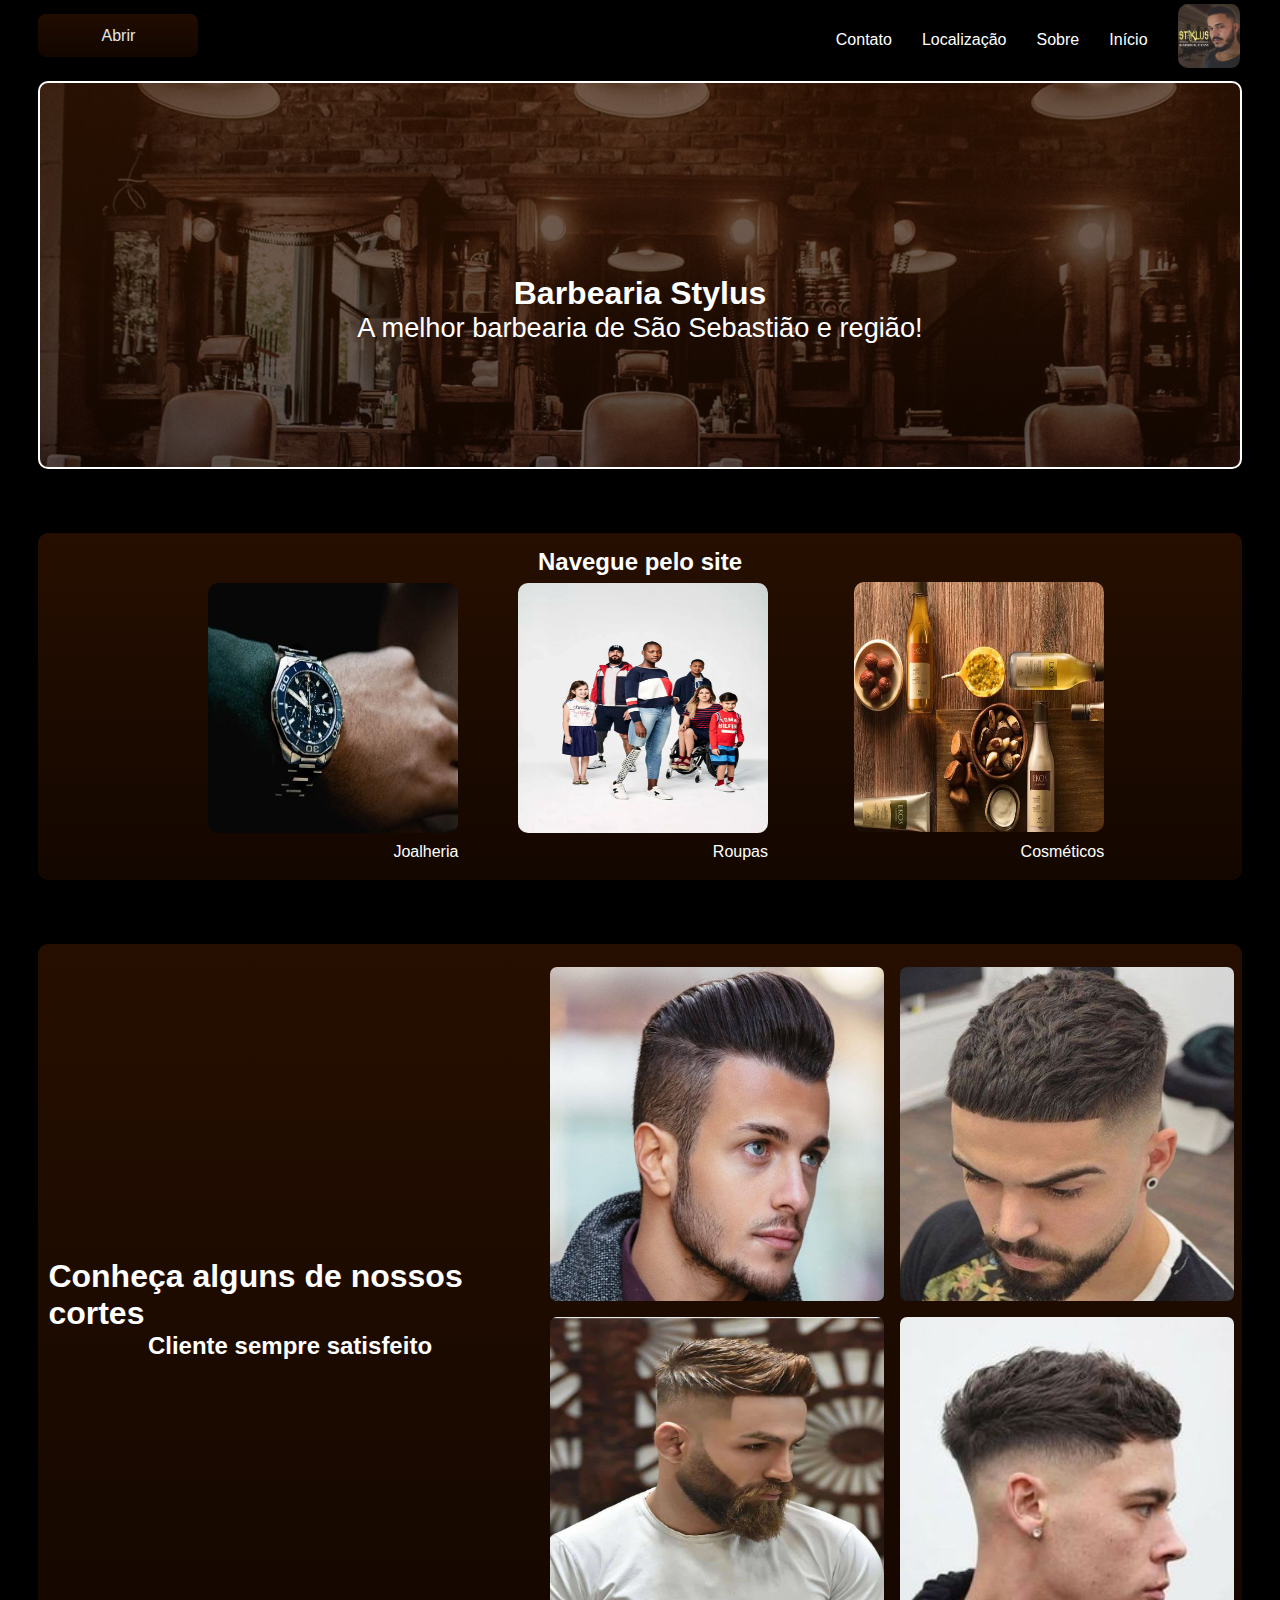
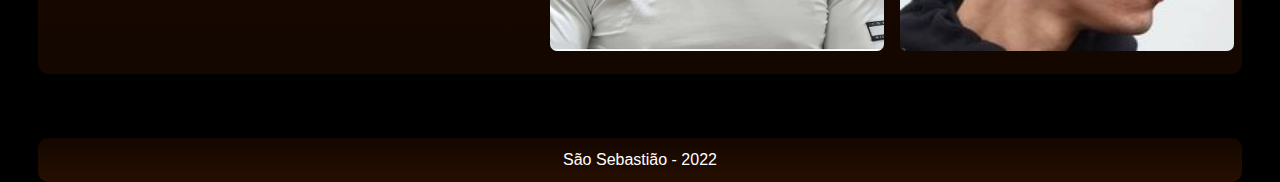
<file: index.html>
<!DOCTYPE html>
<html lang="pt-br">

<head>
    <meta charset="UTF-8">
    <meta http-equiv="X-UA-Compatible" content="IE=edge">
    <meta name="viewport" content="width=device-width, initial-scale=1.0">
    <title>Barbearia Stylus</title>

    <link href="./CSS/principal.css" rel="stylesheet">
</head>

<body>

    <div id="fade" class="hide"></div>
    <div id="modal" class="hide">
        <div class="modal-header">
            <h2>Este é o Modal</h2>
            <button id="close-modal">Fechar</button>
        </div>
        <div class="modal-body">
            <p>
                Lorem ipsum dolor sit amet consectetur, adipisicing elit. Hic, quam?
                Quas accusantium id cupiditate iste veritatis repudiandae odio dolore
                voluptas. Eum, deserunt quod. Sit similique laudantium assumenda
                repellat vel necessitatibus.
            </p>
            <p>
                Lorem, ipsum dolor sit amet consectetur adipisicing elit. Eius alias
                voluptate doloremque, totam inventore autem quis non error! Earum
                ullam fuga, officiis voluptates pariatur unde et adipisci ducimus non
                obcaecati.
            </p>
        </div>
    </div>
    <!-- <div class="centered">
        <div class="blob-1"></div>
        <div class="blob-2"></div>
    </div> -->
    
    <header>
        <div id="navbar">
            <div class="divs">
                <button id="open-modal">Abrir</button>
            </div>
            
            <div class="divs" style="display: flex; flex-direction: row-reverse;">
                <img src="../IMG/dono.png" />
                <a href="index.html">Início</a>
                <a href="./HTML/sobre.html">Sobre</a>
                <a href="./HTML/localizacao.html">Localização</a>
                <a href="./HTML/contato.html">Contato</a>
            </div>
        </div>
    </header>

    <main>
        <div id="principal">
            <h1>Barbearia Stylus</h1>
            <p> A melhor barbearia de São Sebastião e região!</p>
        </div>

        <div id="navegacao">

            <h2>Navegue pelo site</h2>

            <div class="item-foto">
                <a href="./HTML/joias.html">
                    <img src="./IMG/relogio-joalheria.jpg" width=250 height=250 />
                </a>

                <a href="./HTML/joias.html">Joalheria</a>
            </div>
            <div class="item-foto">
                <a href="./HTML/roupas.html">
                    <img src="./IMG/roupas-roupas.jpg" width=250 height=250 />
                </a>

                <a href="./HTML/roupas.html">Roupas</a>
            </div>

            <div class="item-foto">
                <a href="./HTML/cosmeticos.html">
                    <img src="./IMG/hidratante-cosmeticos.jpg" width=250 height=250 />
                </a>

                <a href="./HTML/cosmeticos.html">Cosméticos</a>
            </div>
        </div>

        <div id="cortes">
            <div id="texto-cortes">
                <h1>Conheça alguns de nossos cortes</h1>
                <h2>Cliente sempre satisfeito</h2>
            </div>

            <div id="cortes-lista">
                <div id="img-cortes">
                    <img class="image" src="../IMG/corte01.jpg" />
                    <img class="image" src="../IMG/corte02.jpeg" />
                </div>

                <div id="img-cortes">
                    <img class="image" src="../IMG/corte03.jpeg" />
                    <img class="image" src="../IMG/corte04.jpeg" />
                </div>
            </div>
        </div>
    </main>

    <footer>
        São Sebastião - 2022
    </footer>
    </div>
    <script src="./CSS/script.js"></script>
</body>

</html>
</file>
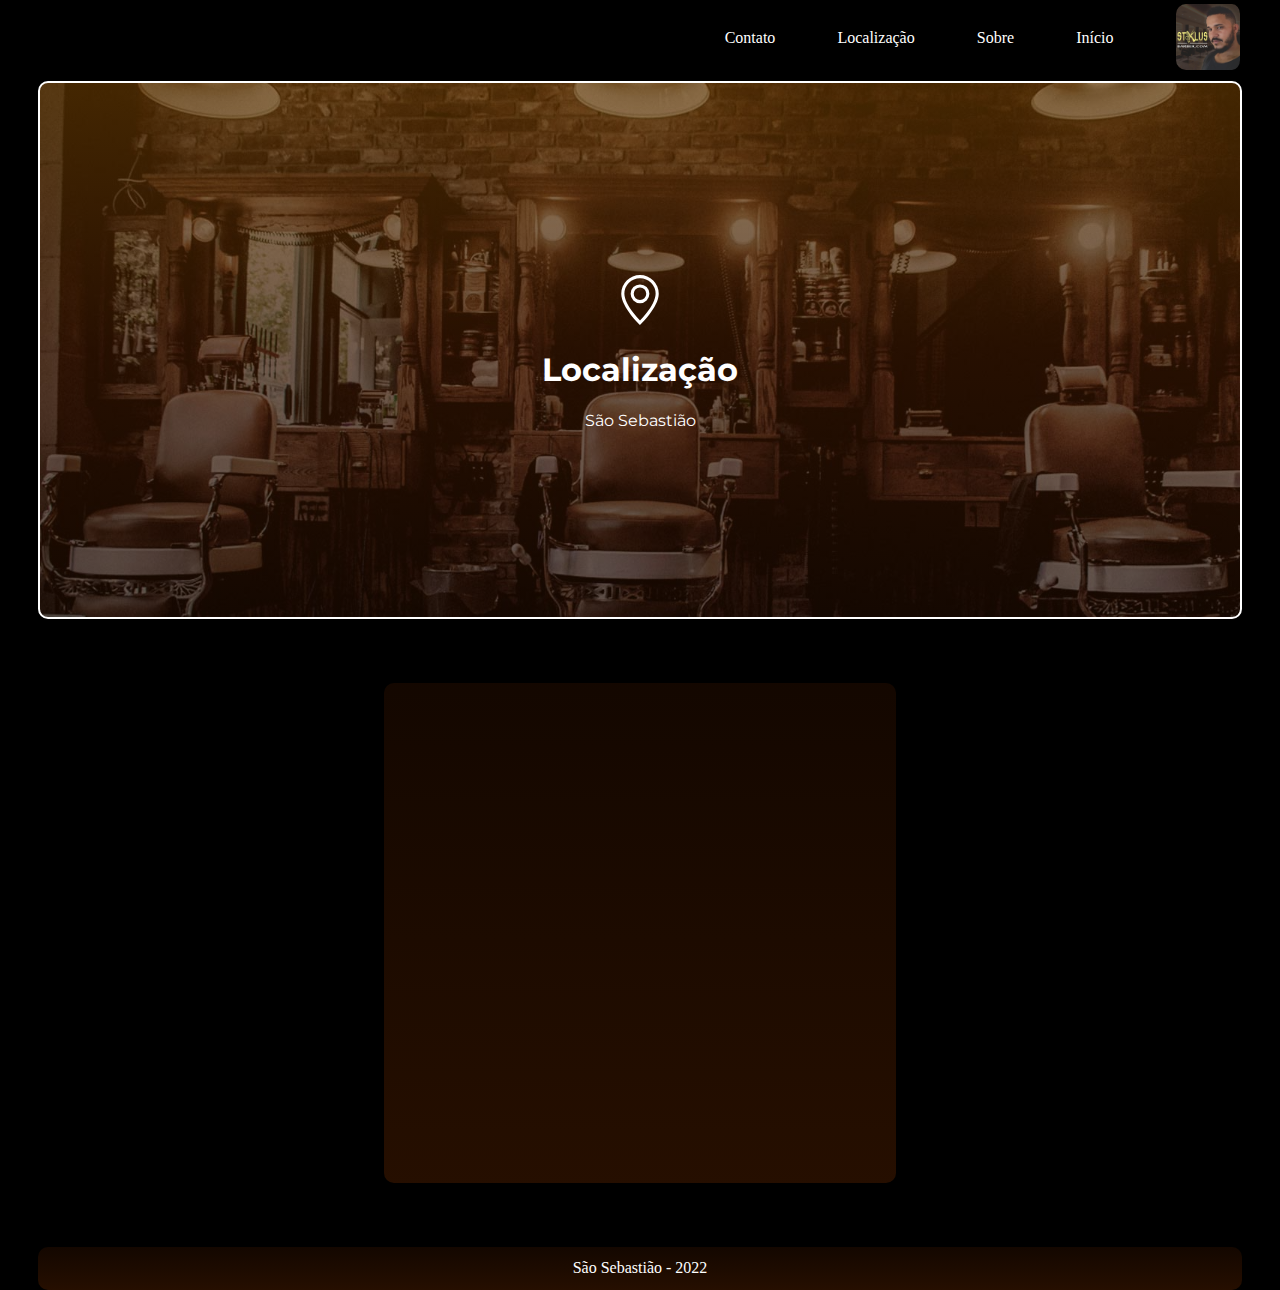
<file: HTML/index.html>
<!DOCTYPE html>
<html lang="pt-br">
<head>
    <meta charset="UTF-8">
    <meta http-equiv="X-UA-Compatible" content="IE=edge">
    <meta name="viewport" content="width=device-width, initial-scale=1.0">
    <title>Barbearia Stylus</title>
    <link rel="stylesheet" href="../CSS/localizacao.css">
</head>
<body>
    <div id="container">
        <header>
            <div id="navbar">
                
                <img src="../IMG/dono.png" />
                <a href="principal.html">Início</a>
                <a href="sobre.html">Sobre</a>
                <a href="localizacao.html">Localização</a>
                <a href="contato.html">Contato</a>
                
            </div>
        </header>
        
        <main>
            <div id="localizacao">
                <svg xmlns="http://www.w3.org/2000/svg" width="50" height="50" fill="currentColor" class="bi bi-geo-alt" viewBox="0 0 16 16">
                    <path d="M12.166 8.94c-.524 1.062-1.234 2.12-1.96 3.07A31.493 31.493 0 0 1 8 14.58a31.481 31.481 0 0 1-2.206-2.57c-.726-.95-1.436-2.008-1.96-3.07C3.304 7.867 3 6.862 3 6a5 5 0 0 1 10 0c0 .862-.305 1.867-.834 2.94zM8 16s6-5.686 6-10A6 6 0 0 0 2 6c0 4.314 6 10 6 10z"/>
                    <path d="M8 8a2 2 0 1 1 0-4 2 2 0 0 1 0 4zm0 1a3 3 0 1 0 0-6 3 3 0 0 0 0 6z"/>
                  </svg>
                <h1>Localização</h1>
                <p> São Sebastião</p>
            </div>
            
            <div id="mapa">
                <iframe src="https://www.google.com/maps/embed?pb=!1m18!1m12!1m3!1d3930.0559521003993!2d-36.55160797304688!3d-9.929298399999995!2m3!1f0!2f0!3f0!3m2!1i1024!2i768!4f13.1!3m3!1m2!1s0x70432490884c005%3A0x885f10e6aacc152a!2sTv.%20Lu%C3%ADs%20Geraldo%20da%20Silva%2C%207%2C%20S%C3%A3o%20Sebasti%C3%A3o%20-%20AL%2C%2057275-000!5e0!3m2!1spt-BR!2sbr!4v1654320910530!5m2!1spt-BR!2sbr" width="600" height="450" style="border:0;" allowfullscreen="" loading="lazy" referrerpolicy="no-referrer-when-downgrade"></iframe>
            </div>
        </main>

        <footer>
            São Sebastião - 2022
        </footer>

    <div>
</body>
</html>
</file>
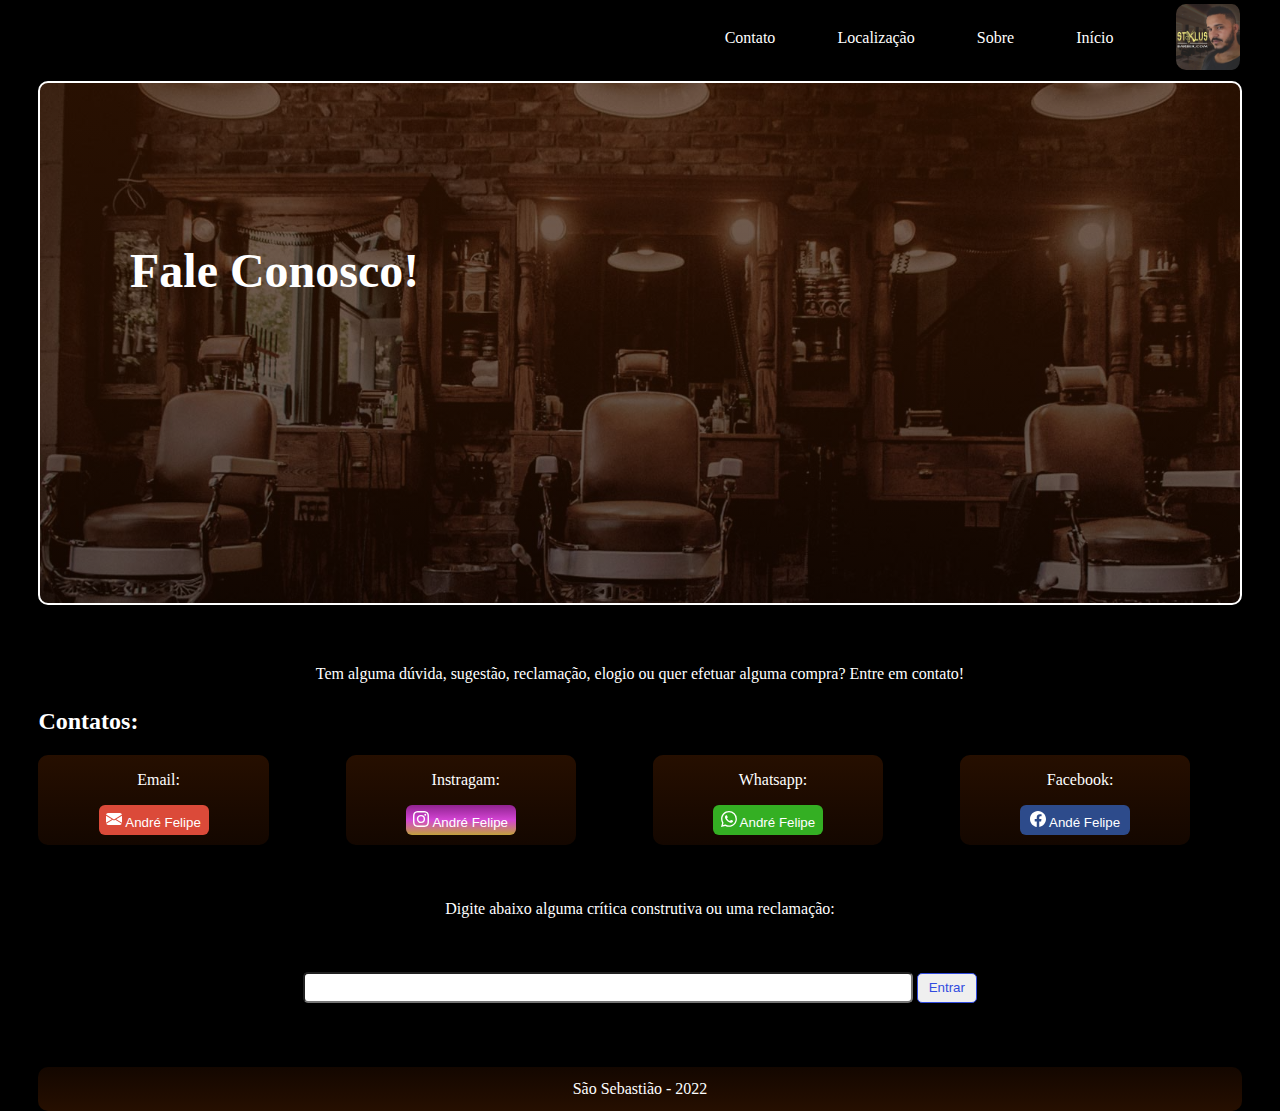
<file: HTML/contato.html>
<!DOCTYPE html>
<html lang="pt-br">

<head>
    <meta charset="UTF-8">
    <meta http-equiv="X-UA-Compatible" content="IE=edge">
    <meta name="viewport" content="width=device-width, initial-scale=1.0">
    <title>Contato - Central Coffee</title>

    <link href="../CSS/contato.css" rel="stylesheet">
</head>

<body>
    <div id="container">

        <header>
            <div id="navbar">
                <img src="../IMG/dono.png" />
                <a href="../index.html">Início</a>
                <a href="sobre.html">Sobre</a>
                <a href="localizacao.html">Localização</a>
                <a href="contato.html">Contato</a>
            </div>
        </header>

        <main>
            <div id="principal">
                <h1>Fale Conosco!</h1>
            </div>
    
            <div id="texto">
                <p>Tem alguma dúvida, sugestão, reclamação, elogio ou quer efetuar alguma compra? Entre em contato!</p>
            </div>
    
            <div id="contato">
    
                <h2 id="lado">Contatos:</h2>
    
                <div class="item-div">
                    <p id="ppp">Email:</p>
                    <a href = "http://andre26071953@gmail.com" target = "_blank">
                        <button type="button" id="btn1">
                            <svg xmlns="http://www.w3.org/2000/svg" width="16" height="16" fill="currentColor"
                                class="bi bi-envelope-fill" viewBox="0 0 16 16">
                                <path
                                    d="M.05 3.555A2 2 0 0 1 2 2h12a2 2 0 0 1 1.95 1.555L8 8.414.05 3.555ZM0 4.697v7.104l5.803-3.558L0 4.697ZM6.761 8.83l-6.57 4.027A2 2 0 0 0 2 14h12a2 2 0 0 0 1.808-1.144l-6.57-4.027L8 9.586l-1.239-.757Zm3.436-.586L16 11.801V4.697l-5.803 3.546Z">
                                </path>
                            </svg>
                            André Felipe
                        </button>
                    </a>
                </div>
                <div class="item-div">
                    <p id="ppp">Instragam:</p>
    
                    <a href="https://www.instagram.com/andrefelipepeixotodossantos/" target = "_blank">
                        <button type="button" id="btn2">
                            <svg xmlns="http://www.w3.org/2000/svg" width="16" height="16" fill="currentColor"
                                class="bi bi-instagram" viewBox="0 0 16 16">
                                <path
                                    d="M8 0C5.829 0 5.556.01 4.703.048 3.85.088 3.269.222 2.76.42a3.917 3.917 0 0 0-1.417.923A3.927 3.927 0 0 0 .42 2.76C.222 3.268.087 3.85.048 4.7.01 5.555 0 5.827 0 8.001c0 2.172.01 2.444.048 3.297.04.852.174 1.433.372 1.942.205.526.478.972.923 1.417.444.445.89.719 1.416.923.51.198 1.09.333 1.942.372C5.555 15.99 5.827 16 8 16s2.444-.01 3.298-.048c.851-.04 1.434-.174 1.943-.372a3.916 3.916 0 0 0 1.416-.923c.445-.445.718-.891.923-1.417.197-.509.332-1.09.372-1.942C15.99 10.445 16 10.173 16 8s-.01-2.445-.048-3.299c-.04-.851-.175-1.433-.372-1.941a3.926 3.926 0 0 0-.923-1.417A3.911 3.911 0 0 0 13.24.42c-.51-.198-1.092-.333-1.943-.372C10.443.01 10.172 0 7.998 0h.003zm-.717 1.442h.718c2.136 0 2.389.007 3.232.046.78.035 1.204.166 1.486.275.373.145.64.319.92.599.28.28.453.546.598.92.11.281.24.705.275 1.485.039.843.047 1.096.047 3.231s-.008 2.389-.047 3.232c-.035.78-.166 1.203-.275 1.485a2.47 2.47 0 0 1-.599.919c-.28.28-.546.453-.92.598-.28.11-.704.24-1.485.276-.843.038-1.096.047-3.232.047s-2.39-.009-3.233-.047c-.78-.036-1.203-.166-1.485-.276a2.478 2.478 0 0 1-.92-.598 2.48 2.48 0 0 1-.6-.92c-.109-.281-.24-.705-.275-1.485-.038-.843-.046-1.096-.046-3.233 0-2.136.008-2.388.046-3.231.036-.78.166-1.204.276-1.486.145-.373.319-.64.599-.92.28-.28.546-.453.92-.598.282-.11.705-.24 1.485-.276.738-.034 1.024-.044 2.515-.045v.002zm4.988 1.328a.96.96 0 1 0 0 1.92.96.96 0 0 0 0-1.92zm-4.27 1.122a4.109 4.109 0 1 0 0 8.217 4.109 4.109 0 0 0 0-8.217zm0 1.441a2.667 2.667 0 1 1 0 5.334 2.667 2.667 0 0 1 0-5.334z">
                                </path>
                            </svg>
                            André Felipe
                        </button>
                    </a>
                </div>
                <div class="item-div">
                    <p id="ppp">Whatsapp:</p>
                    <a href="https://wa.me/message/HRKUDYLSLGA7B1" target = "_blank">
                        <button type="button" id="btn3">
                            <svg xmlns="http://www.w3.org/2000/svg" width="16" height="16" fill="currentColor"
                                class="bi bi-whatsapp" viewBox="0 0 16 16">
                                <path
                                    d="M13.601 2.326A7.854 7.854 0 0 0 7.994 0C3.627 0 .068 3.558.064 7.926c0 1.399.366 2.76 1.057 3.965L0 16l4.204-1.102a7.933 7.933 0 0 0 3.79.965h.004c4.368 0 7.926-3.558 7.93-7.93A7.898 7.898 0 0 0 13.6 2.326zM7.994 14.521a6.573 6.573 0 0 1-3.356-.92l-.24-.144-2.494.654.666-2.433-.156-.251a6.56 6.56 0 0 1-1.007-3.505c0-3.626 2.957-6.584 6.591-6.584a6.56 6.56 0 0 1 4.66 1.931 6.557 6.557 0 0 1 1.928 4.66c-.004 3.639-2.961 6.592-6.592 6.592zm3.615-4.934c-.197-.099-1.17-.578-1.353-.646-.182-.065-.315-.099-.445.099-.133.197-.513.646-.627.775-.114.133-.232.148-.43.05-.197-.1-.836-.308-1.592-.985-.59-.525-.985-1.175-1.103-1.372-.114-.198-.011-.304.088-.403.087-.088.197-.232.296-.346.1-.114.133-.198.198-.33.065-.134.034-.248-.015-.347-.05-.099-.445-1.076-.612-1.47-.16-.389-.323-.335-.445-.34-.114-.007-.247-.007-.38-.007a.729.729 0 0 0-.529.247c-.182.198-.691.677-.691 1.654 0 .977.71 1.916.81 2.049.098.133 1.394 2.132 3.383 2.992.47.205.84.326 1.129.418.475.152.904.129 1.246.08.38-.058 1.171-.48 1.338-.943.164-.464.164-.86.114-.943-.049-.084-.182-.133-.38-.232z">
                                </path>
                            </svg>
                            André Felipe
                        </button>
                    </a>
                </div>
                <div class="item-div">
                    <p id="ppp">Facebook:</p>
    
                    <a href="https://m.facebook.com/profile.php?id=100050977266000" target = "_blank">
                        <button type="button" id="btn4">
                            <svg xmlns="http://www.w3.org/2000/svg" width="16" height="16" fill="currentColor"
                                class="bi bi-facebook" viewBox="0 0 16 16">
                                <path
                                    d="M16 8.049c0-4.446-3.582-8.05-8-8.05C3.58 0-.002 3.603-.002 8.05c0 4.017 2.926 7.347 6.75 7.951v-5.625h-2.03V8.05H6.75V6.275c0-2.017 1.195-3.131 3.022-3.131.876 0 1.791.157 1.791.157v1.98h-1.009c-.993 0-1.303.621-1.303 1.258v1.51h2.218l-.354 2.326H9.25V16c3.824-.604 6.75-3.934 6.75-7.951z">
                                </path>
                            </svg>
                            Andé Felipe
                        </button>
                    </a>
                </div>
            </div>
    
            <div id="textoo">
                <p>Digite abaixo alguma crítica construtiva ou uma reclamação:</p>
                <form>
                    <input id="text">
                    <button type="button" class="btn btn-outline-danger">Entrar</button>
                </form>
            </div>
        </main>

        <footer>
            São Sebastião - 2022
        </footer>

    </div>
</body>

</html>
</file>
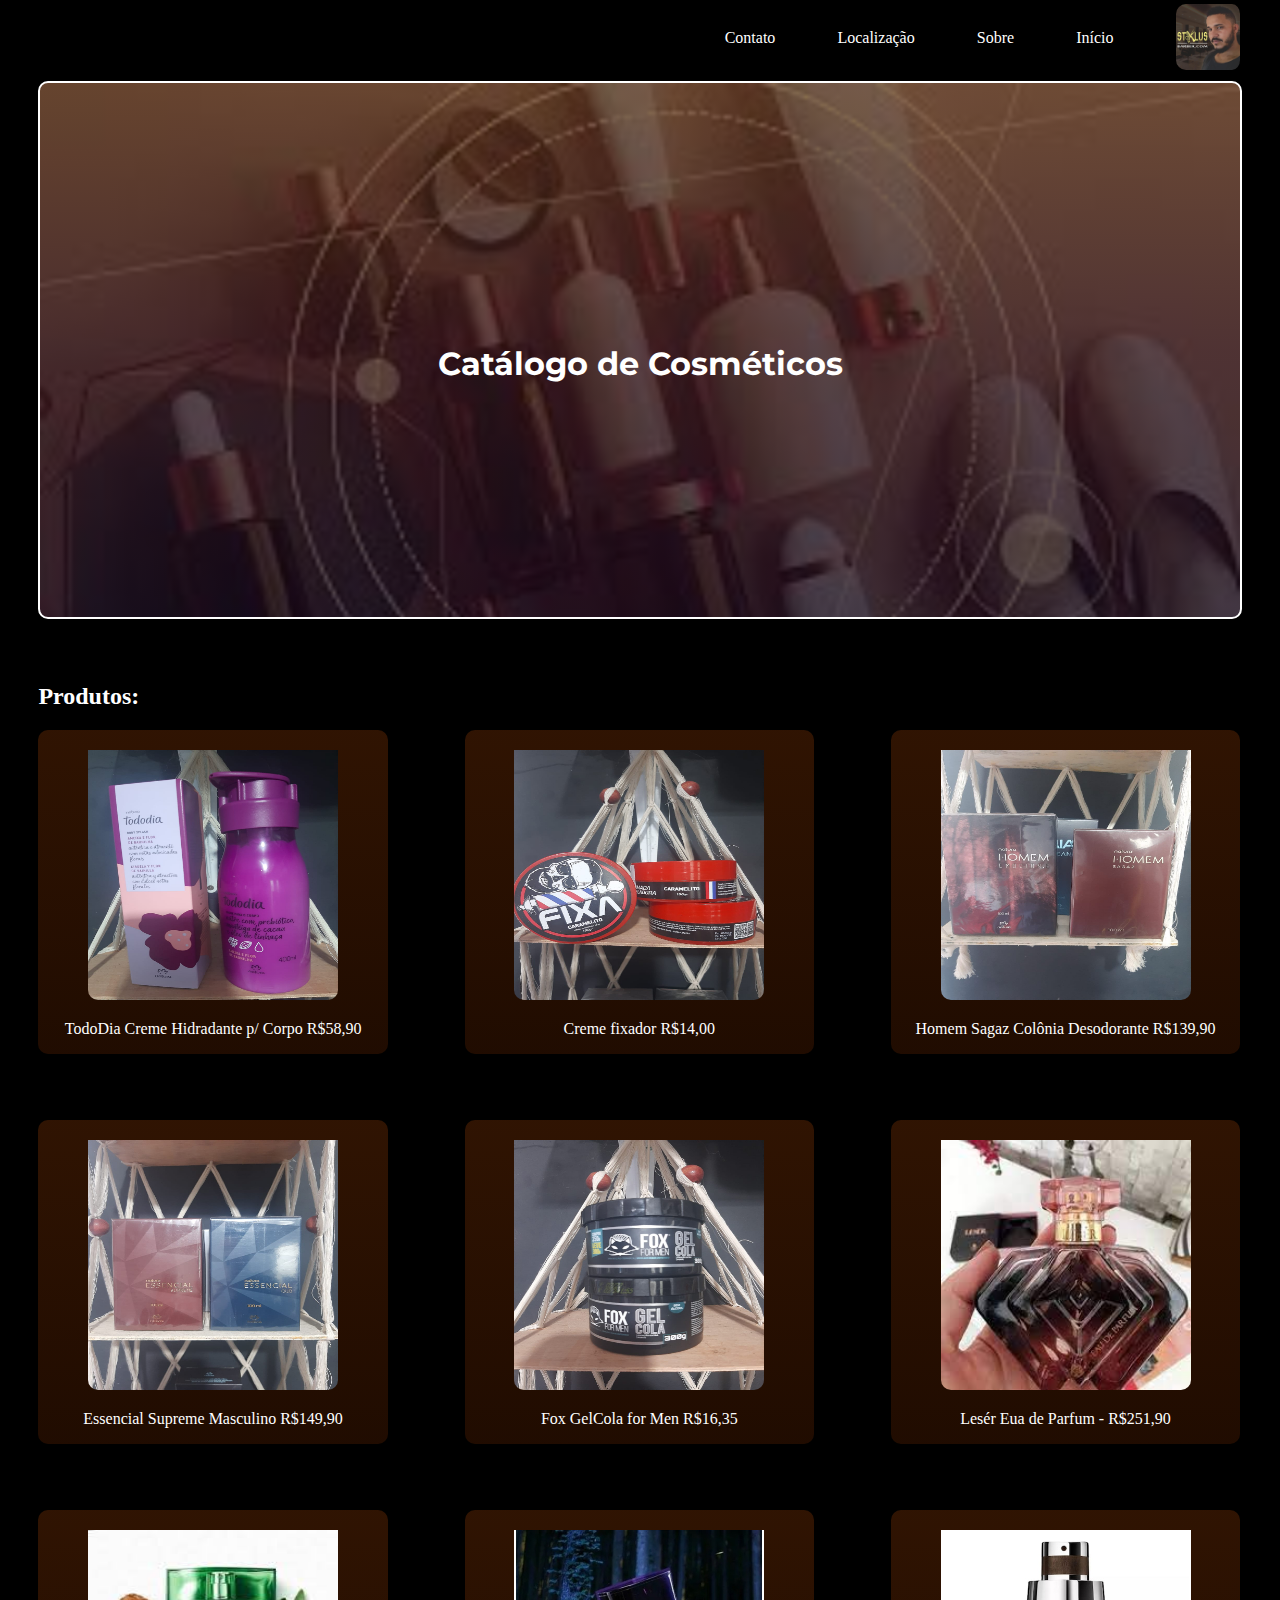
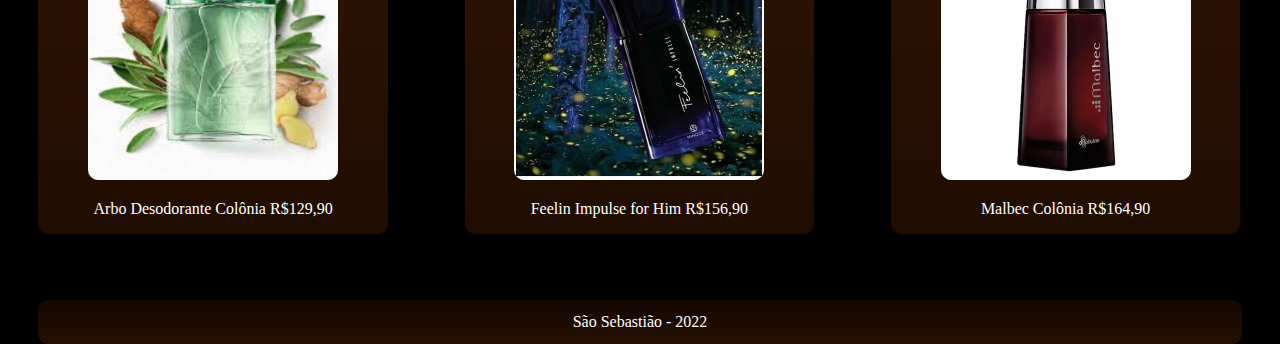
<file: HTML/cosmeticos.html>
<!DOCTYPE html>
<html lang="pt-br">

<head>
    <meta charset="UTF-8">
    <meta http-equiv="X-UA-Compatible" content="IE=edge">
    <meta name="viewport" content="width=device-width, initial-scale=1.0">
    <title>Catálogo - Cosméticos</title>

    <link href="../CSS/cosmeticos.css" rel="stylesheet">
</head>

<body>
    <div id="container">

        <div id="navbar">
            <img src="../IMG/dono.png" />
            <a href="../index.html">Início</a>
            <a href="sobre.html">Sobre</a>
            <a href="localizacao.html">Localização</a>
            <a href="contato.html">Contato</a>
        </div>

        <main>
            <div id="principal">
                <h1>Catálogo de Cosméticos</h1>
            </div>

            <div id="contato">

                <h2 id="lado">Produtos:</h2>

                <div class="item-div">
                    <a href="contato.html"><img src="../IMG/cosmetico.jpg" width=250 height=250></a>
                    <p id="pp">TodoDia Creme Hidradante p/ Corpo R$58,90</p>
                </div>
                <div class="item-div">
                    <a href="contato.html"><img src="../IMG2/produto1.jpg" width=250 height=250></a>
                    <p id="pp">Creme fixador R$14,00</p>
                </div>
                <div class="item-div">
                    <a href="contato.html"><img src="../IMG2/produto2.jpg" width=250 height=250></a>
                    <p id="pp">Homem Sagaz Colônia Desodorante R$139,90</p>
                </div>
            </div>

            <div>
                <h3>Produtos:</h3>
            </div>

            <div id="contato">
                <div class="item-div">
                    <a href="contato.html"><img src="../IMG2/produto3.jpg" width=250 height=250></a>
                    <p id="pp">Essencial Supreme Masculino R$149,90</p>
                </div>
                <div class="item-div">
                    <a href="contato.html"><img src="../IMG2/produto4.jpg" width=250 height=250></a>
                    <p id="pp">Fox GelCola for Men R$16,35</p>
                </div>
                <div class="item-div">
                    <a href="contato.html"><img src="../IMG2/produto5.jpg" width=250 height=250></a>
                    <p id="pp">Lesér Eua de Parfum - R$251,90</p>
                </div>
            </div>

            <div>
                <h3>Produtos:</h3>
            </div>

            <div id="contato">
                <div class="item-div">
                    <a href="contato.html"><img src="../IMG2/produto6.jpg" width=250 height=250></a>
                    <p id="pp">Arbo Desodorante Colônia R$129,90</p>
                </div>
                <div class="item-div">
                    <a href="contato.html"><img src="../IMG2/produto7.jpg" width=250 height=250></a>
                    <p id="pp">Feelin Impulse for Him R$156,90</p>
                </div>
                <div class="item-div">
                    <a href="contato.html"><img src="../IMG2/produto8.jpg" width=250 height=250></a>
                    <p id="pp">Malbec Colônia R$164,90</p>
                </div>
            </div>

            <div>
                <h3>Produtos:</h3>
            </div>
        </main>

        <footer>
            São Sebastião - 2022
        </footer>

    </div>
</body>
</html>
</file>
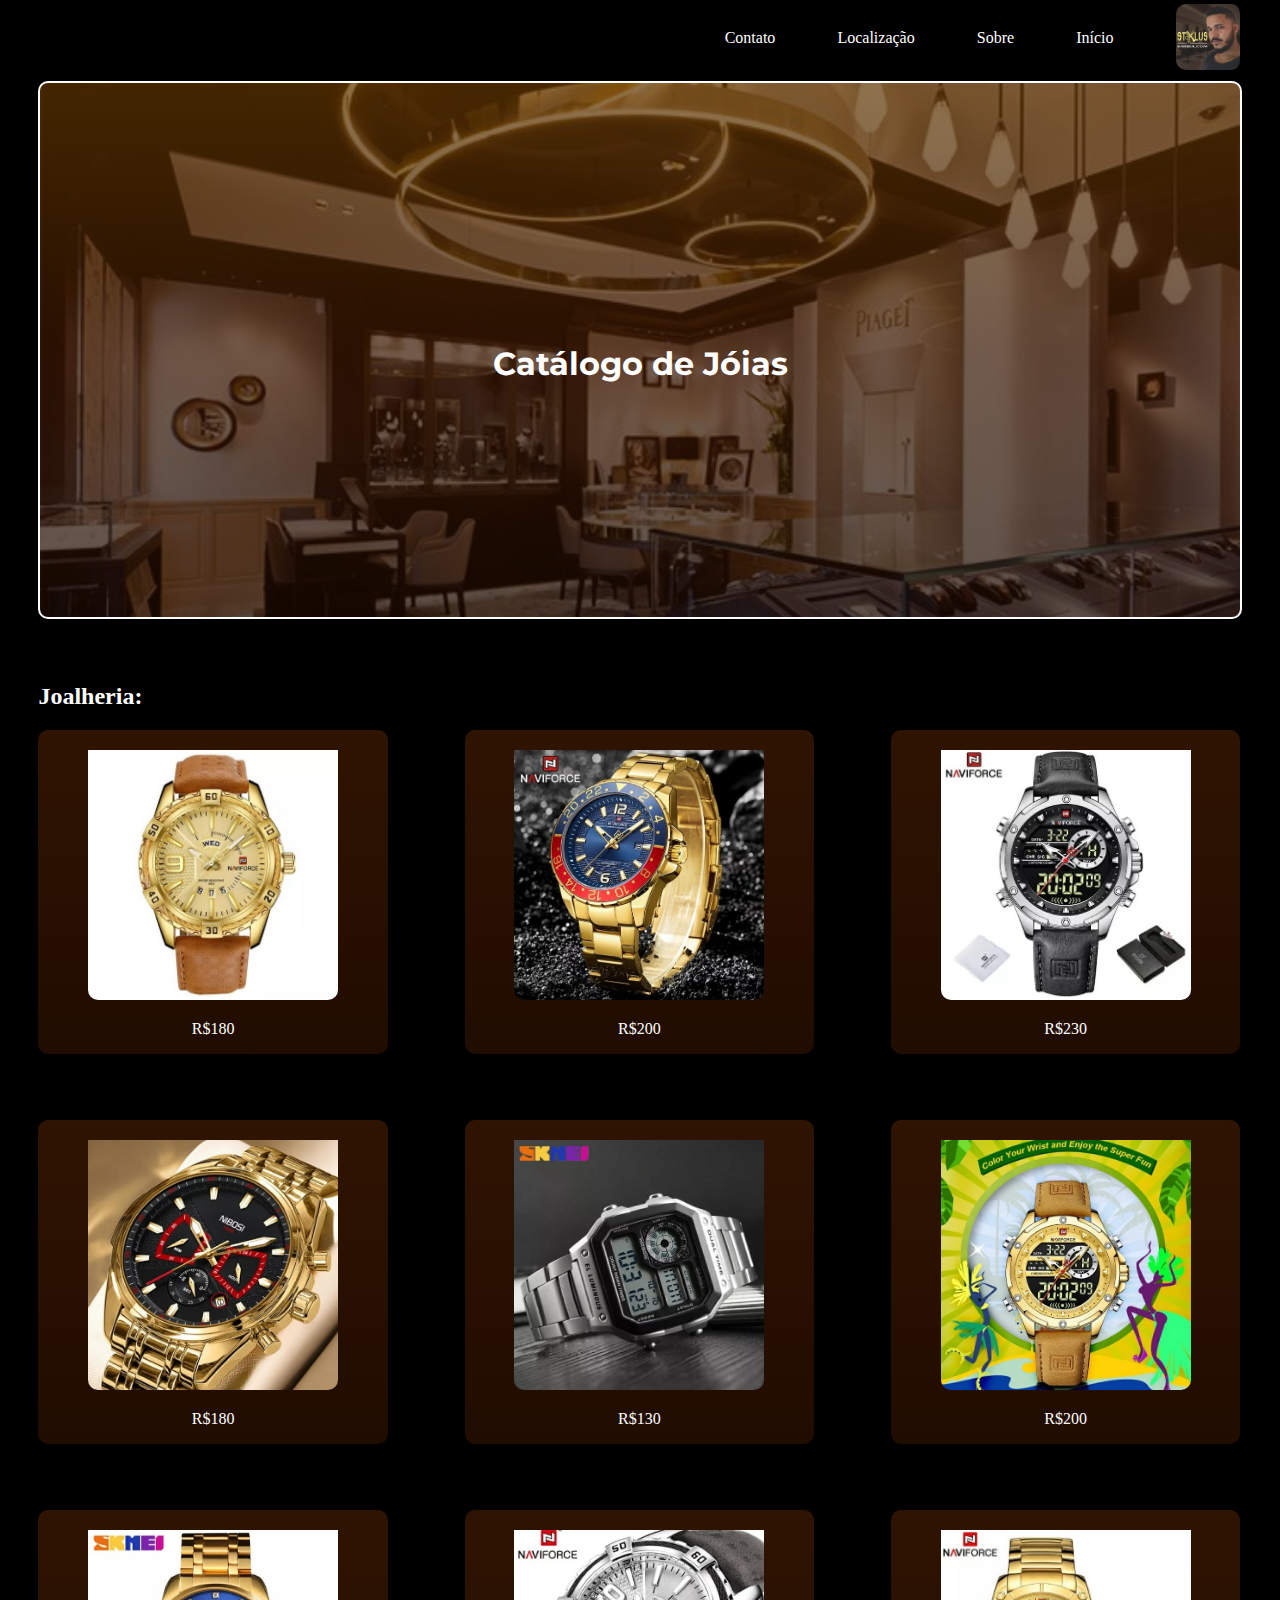
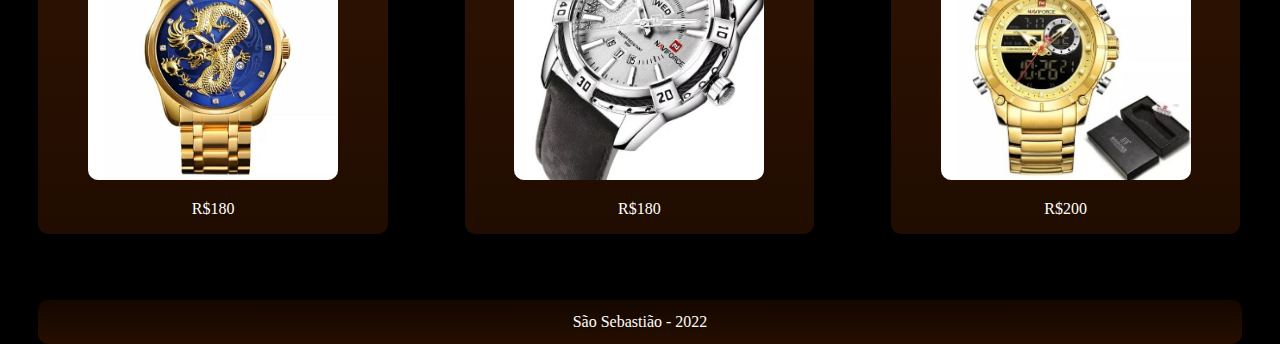
<file: HTML/joias.html>
<!DOCTYPE html>
<html lang="pt-br">

<head>
    <meta charset="UTF-8">
    <meta http-equiv="X-UA-Compatible" content="IE=edge">
    <meta name="viewport" content="width=device-width, initial-scale=1.0">
    <title>Catálogo - Jóias</title>

    <link href="../CSS/joalheria.css" rel="stylesheet">
</head>

<body>
    <div id="container">

        <header>
            <div id="navbar">
                <img src="../IMG/dono.png" />
                <a href="../index.html">Início</a>
                <a href="sobre.html">Sobre</a>
                <a href="localizacao.html">Localização</a>
                <a href="contato.html">Contato</a>
            </div>
        </header>

        <main>
            <div id="principal">
                <h1>Catálogo de Jóias</h1>
            </div>

            <div id="contato">

                <h2 id="lado">Joalheria:</h2>

                <div class="item-div">
                    <a href="contato.html"><img src="../IMG/joalheria.jpg" width=250 height=250></a>
                    <p id="pp">R$180</p>
                </div>
                <div class="item-div">
                    <a href="contato.html"><img src="../IMG2/relogio1.jpg" width=250 height=250></a>
                    <p id="pp">R$200</p>
                </div>
                <div class="item-div">
                    <a href="contato.html"><img src="../IMG2/relogio2.jpg" width=250 height=250></a>
                    <p id="pp">R$230</p>
                </div>
            </div>

            <div>
                <h3>Jóias:</h3>
            </div>

            <div id="contato">
                <div class="item-div">
                    <a href="contato.html"><img src="../IMG2/relogio3.jpg" width=250 height=250></a>
                    <p id="pp">R$180</p>
                </div>
                <div class="item-div">
                    <a href="contato.html"><img src="../IMG2/relogio4.jpg" width=250 height=250></a>
                    <p id="pp">R$130</p>
                </div>
                <div class="item-div">
                    <a href="contato.html"><img src="../IMG2/relogio5.jpg" width=250 height=250></a>
                    <p id="pp">R$200</p>
                </div>
            </div>

            <div>
                <h3>Jóias:</h3>
            </div>

            <div id="contato">
                <div class="item-div">
                    <a href="contato.html"><img src="../IMG2/relogio6.jpg" width=250 height=250></a>
                    <p id="pp">R$180</p>
                </div>
                <div class="item-div">
                    <a href="contato.html"><img src="../IMG2/relogio7.jpg" width=250 height=250></a>
                    <p id="pp">R$180</p>
                </div>
                <div class="item-div">
                    <a href="contato.html"><img src="../IMG2/relogio8.jpg" width=250 height=250></a>
                    <p id="pp">R$200</p>
                </div>
            </div>

            <div>
                <h3>Jóias:</h3>
            </div>

        </main>


        <footer>
            São Sebastião - 2022
        </footer>
    </div>

</body>

</html>
</file>
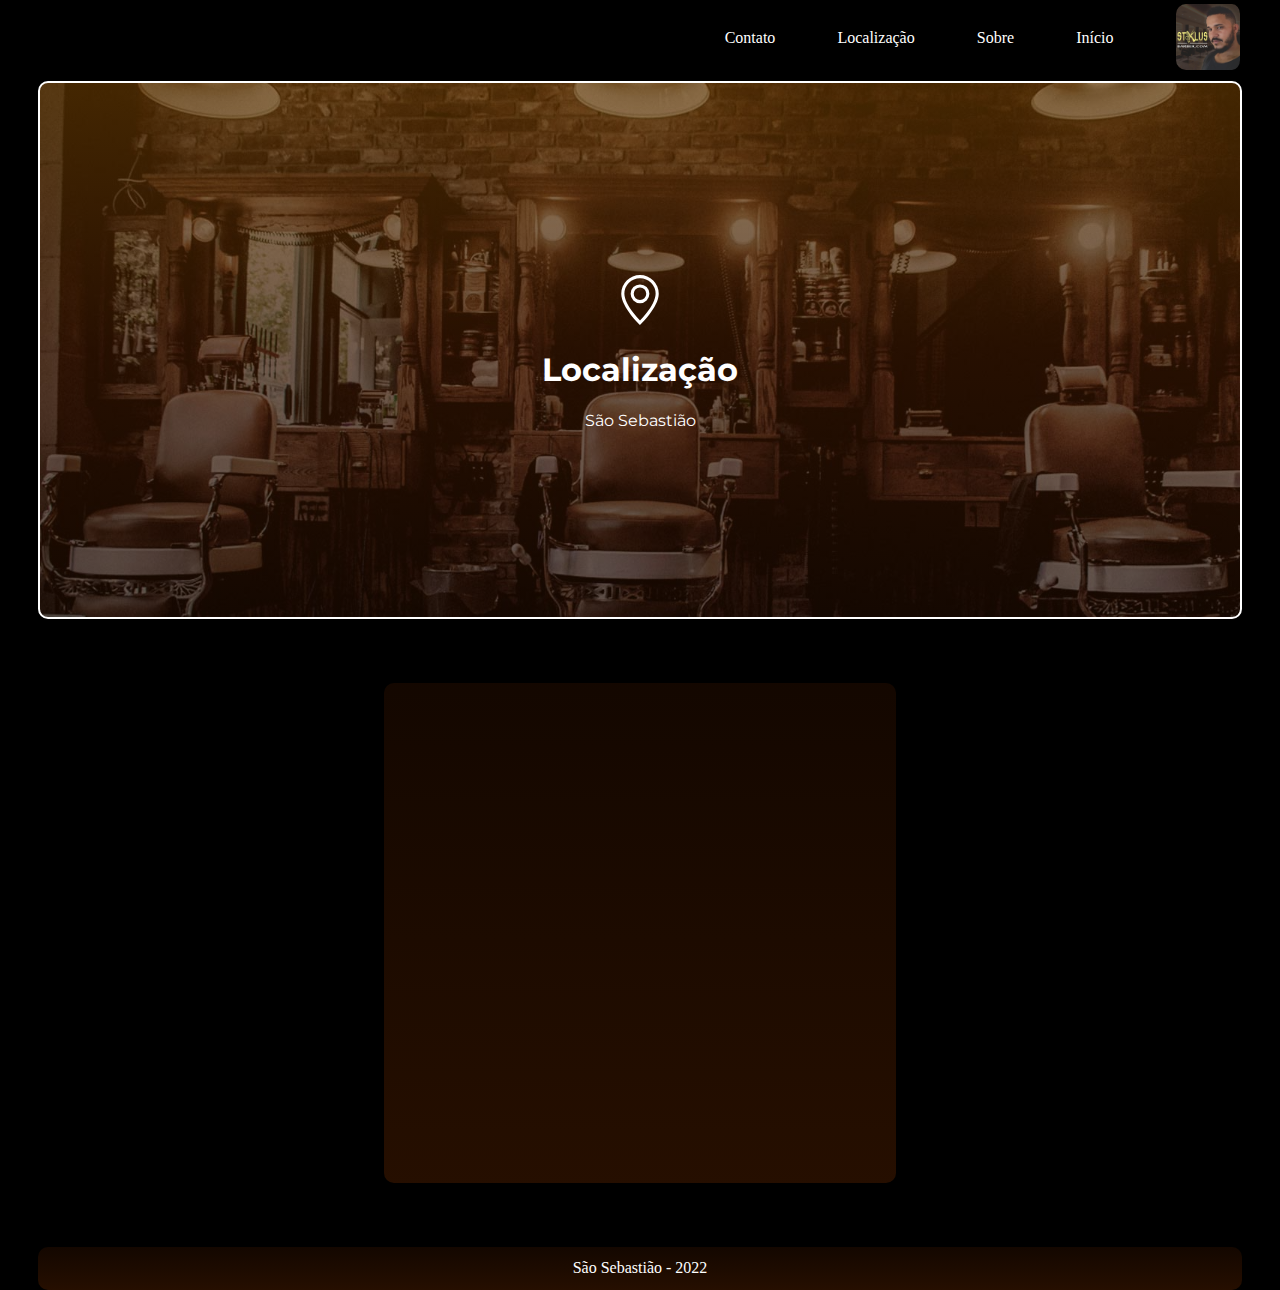
<file: HTML/Localizacao.html>
<!DOCTYPE html>
<html lang="pt-br">
<head>
    <meta charset="UTF-8">
    <meta http-equiv="X-UA-Compatible" content="IE=edge">
    <meta name="viewport" content="width=device-width, initial-scale=1.0">
    <title>Barbearia Stylus</title>
    <link rel="stylesheet" href="../CSS/localizacao.css">
</head>
<body>
    <div id="container">
        <header>
            <div id="navbar">
                
                <img src="../IMG/dono.png" />
                <a href="principal.html">Início</a>
                <a href="sobre.html">Sobre</a>
                <a href="localizacao.html">Localização</a>
                <a href="contato.html">Contato</a>
                
            </div>
        </header>
        
        <main>
            <div id="localizacao">
                <svg xmlns="http://www.w3.org/2000/svg" width="50" height="50" fill="currentColor" class="bi bi-geo-alt" viewBox="0 0 16 16">
                    <path d="M12.166 8.94c-.524 1.062-1.234 2.12-1.96 3.07A31.493 31.493 0 0 1 8 14.58a31.481 31.481 0 0 1-2.206-2.57c-.726-.95-1.436-2.008-1.96-3.07C3.304 7.867 3 6.862 3 6a5 5 0 0 1 10 0c0 .862-.305 1.867-.834 2.94zM8 16s6-5.686 6-10A6 6 0 0 0 2 6c0 4.314 6 10 6 10z"/>
                    <path d="M8 8a2 2 0 1 1 0-4 2 2 0 0 1 0 4zm0 1a3 3 0 1 0 0-6 3 3 0 0 0 0 6z"/>
                  </svg>
                <h1>Localização</h1>
                <p> São Sebastião</p>
            </div>
            
            <div id="mapa">
                <iframe src="https://www.google.com/maps/embed?pb=!1m18!1m12!1m3!1d3930.0559521003993!2d-36.55160797304688!3d-9.929298399999995!2m3!1f0!2f0!3f0!3m2!1i1024!2i768!4f13.1!3m3!1m2!1s0x70432490884c005%3A0x885f10e6aacc152a!2sTv.%20Lu%C3%ADs%20Geraldo%20da%20Silva%2C%207%2C%20S%C3%A3o%20Sebasti%C3%A3o%20-%20AL%2C%2057275-000!5e0!3m2!1spt-BR!2sbr!4v1654320910530!5m2!1spt-BR!2sbr" width="600" height="450" style="border:0;" allowfullscreen="" loading="lazy" referrerpolicy="no-referrer-when-downgrade"></iframe>
            </div>
        </main>

        <footer>
            São Sebastião - 2022
        </footer>

    <div>
</body>
</html>
</file>
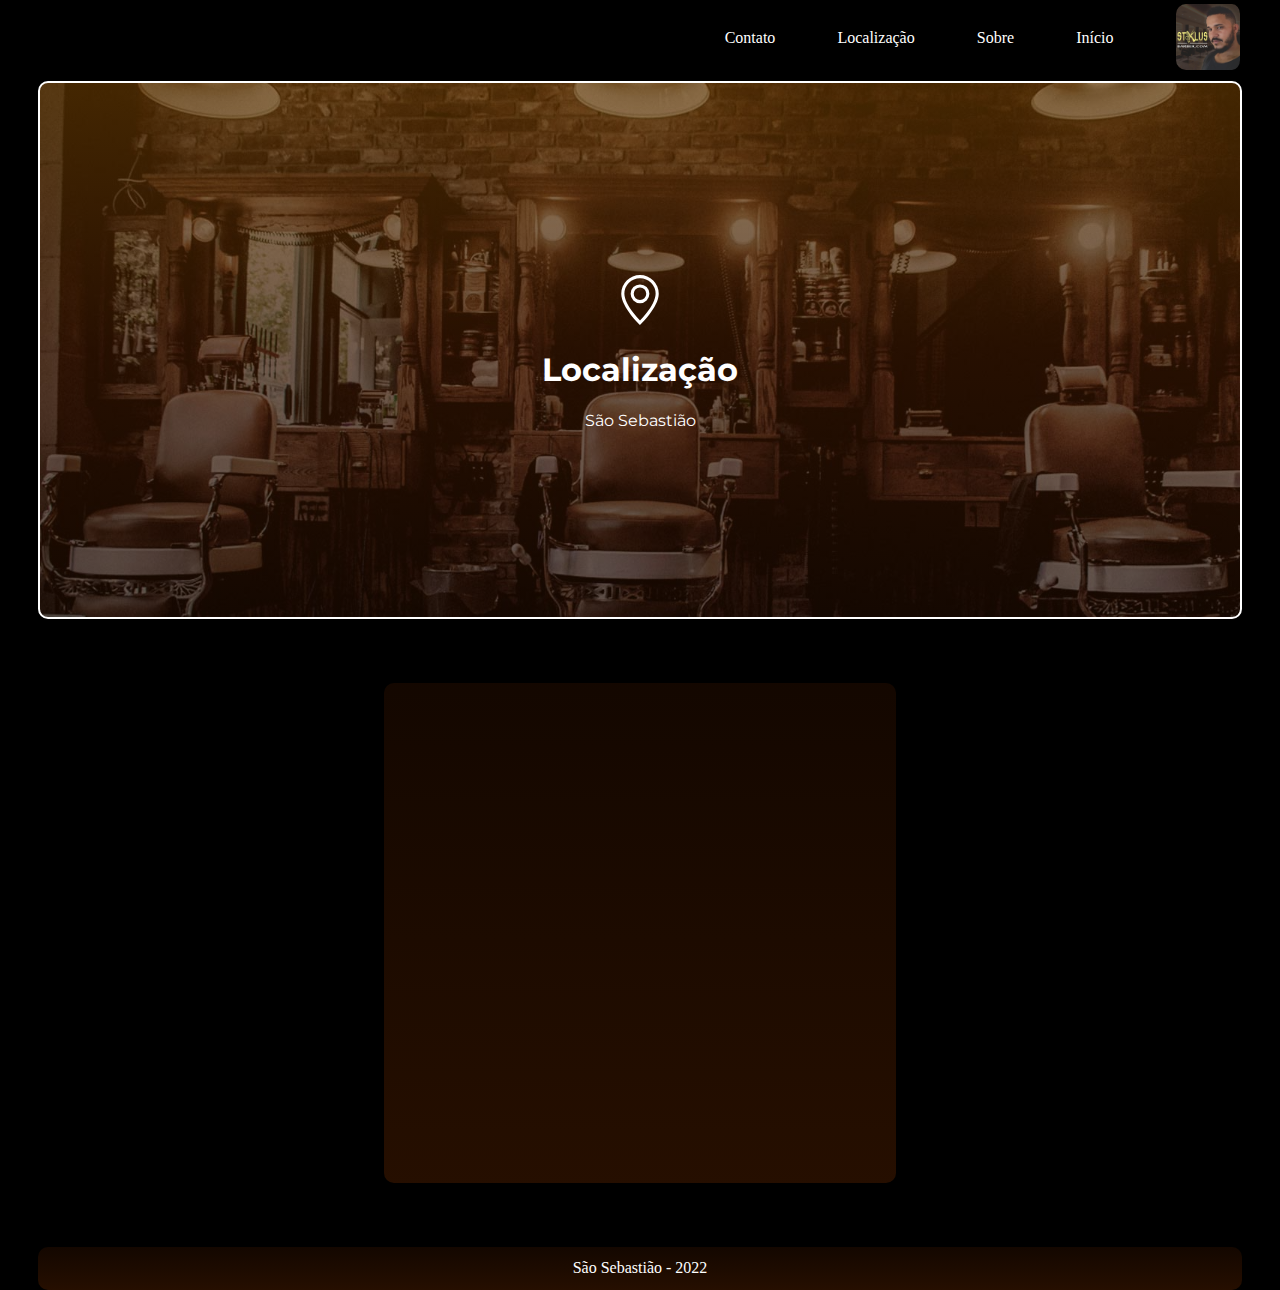
<file: HTML/localizacao.html>
<!DOCTYPE html>
<html lang="pt-br">
<head>
    <meta charset="UTF-8">
    <meta http-equiv="X-UA-Compatible" content="IE=edge">
    <meta name="viewport" content="width=device-width, initial-scale=1.0">
    <title>Barbearia Stylus</title>
    <link rel="stylesheet" href="../CSS/localizacao.css">
</head>
<body>
    <div id="container">
        <header>
            <div id="navbar">
                
                <img src="../IMG/dono.png" />
                <a href="../index.html">Início</a>
                <a href="sobre.html">Sobre</a>
                <a href="localizacao.html">Localização</a>
                <a href="contato.html">Contato</a>
                
            </div>
        </header>
        
        <main>
            <div id="localizacao">
                <svg xmlns="http://www.w3.org/2000/svg" width="50" height="50" fill="currentColor" class="bi bi-geo-alt" viewBox="0 0 16 16">
                    <path d="M12.166 8.94c-.524 1.062-1.234 2.12-1.96 3.07A31.493 31.493 0 0 1 8 14.58a31.481 31.481 0 0 1-2.206-2.57c-.726-.95-1.436-2.008-1.96-3.07C3.304 7.867 3 6.862 3 6a5 5 0 0 1 10 0c0 .862-.305 1.867-.834 2.94zM8 16s6-5.686 6-10A6 6 0 0 0 2 6c0 4.314 6 10 6 10z"/>
                    <path d="M8 8a2 2 0 1 1 0-4 2 2 0 0 1 0 4zm0 1a3 3 0 1 0 0-6 3 3 0 0 0 0 6z"/>
                  </svg>
                <h1>Localização</h1>
                <p> São Sebastião</p>
            </div>
            
            <div id="mapa">
                <iframe src="https://www.google.com/maps/embed?pb=!1m18!1m12!1m3!1d3930.0559521003993!2d-36.55160797304688!3d-9.929298399999995!2m3!1f0!2f0!3f0!3m2!1i1024!2i768!4f13.1!3m3!1m2!1s0x70432490884c005%3A0x885f10e6aacc152a!2sTv.%20Lu%C3%ADs%20Geraldo%20da%20Silva%2C%207%2C%20S%C3%A3o%20Sebasti%C3%A3o%20-%20AL%2C%2057275-000!5e0!3m2!1spt-BR!2sbr!4v1654320910530!5m2!1spt-BR!2sbr" width="600" height="450" style="border:0;" allowfullscreen="" loading="lazy" referrerpolicy="no-referrer-when-downgrade"></iframe>
            </div>
        </main>

        <footer>
            São Sebastião - 2022
        </footer>

    <div>
</body>
</html>
</file>
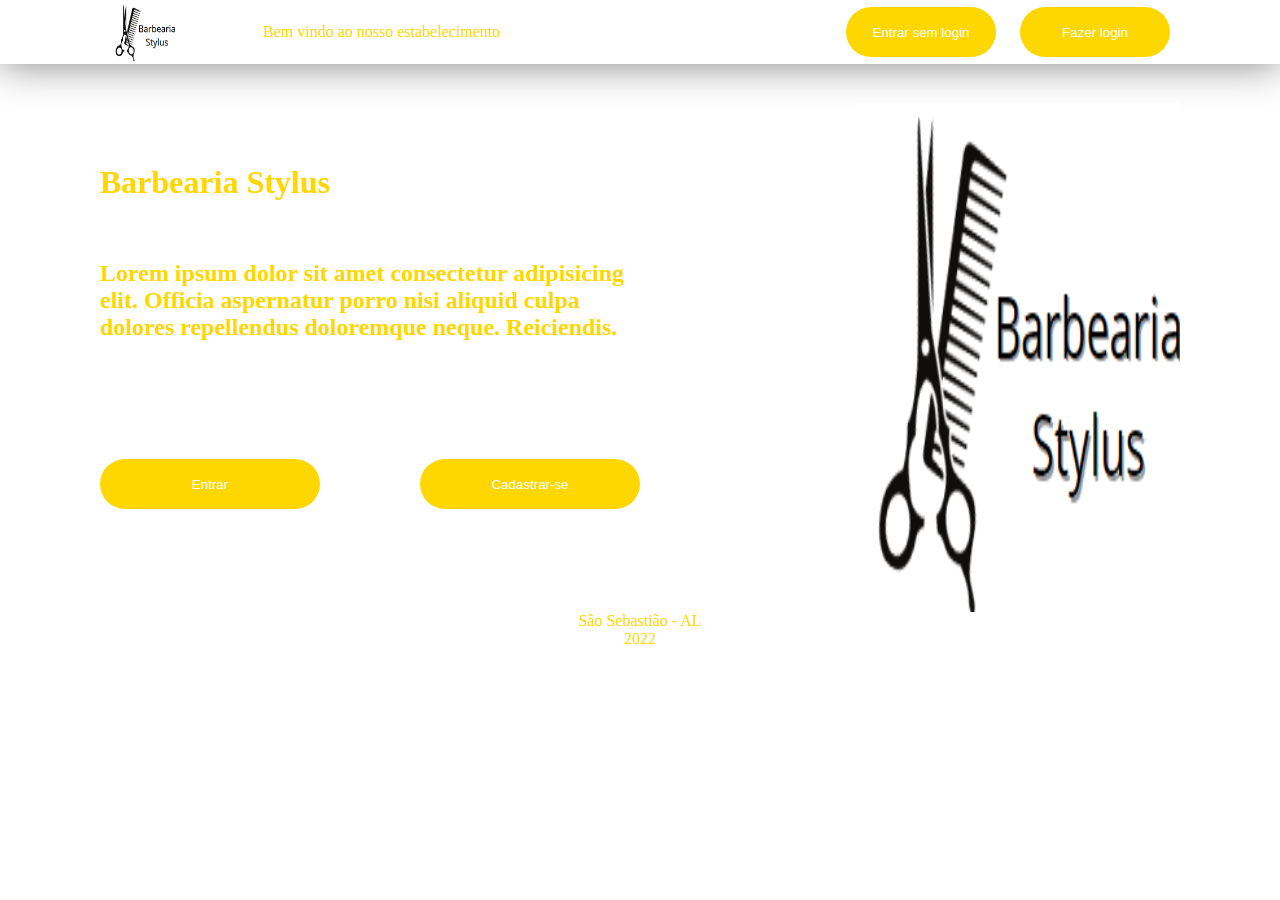
<file: HTML/pagina1.html>
<!DOCTYPE html>
<html lang="pt-br">

<head>
    <meta charset="UTF-8">
    <meta http-equiv="X-UA-Compatible" content="IE=edge">
    <meta name="viewport" content="width=device-width, initial-scale=1.0">
    <title>Barbearia Style</title>

    <link rel="stylesheet" href="../CSS/estilo1.css">
</head>

<body>

    <div>
        <header>
            <div>
                <div id="d1">
                    <img src="../IMG/logo.png"/>
                </div>

                <div id="d2">
                    <p>Bem vindo ao nosso estabelecimento</p>
                </div>
        
                <div id="d3"> 
                    <a href="pagina2.html">
                        <button>Entrar sem login</button>
                    </a>
                    <button>Fazer login</button>
                </div>
            </div>
        </header>
    
        <main>
            <div id="d4">
                <div id="d5">
                    <div id="d8">
                        <h1> Barbearia Stylus</h1>
                        <br>
                        <h2>Lorem ipsum dolor sit amet consectetur adipisicing elit. Officia aspernatur porro nisi aliquid culpa dolores repellendus doloremque neque. Reiciendis.</h2>
                    </div>
                    <div id="d7">
                        <button>Entrar</button>
                        <button>Cadastrar-se</button>
                    </div>
                </div>
    
                <div id="d6">
                    <img src="../IMG/logo.png" alt="ee">
                </div>
            </div>
        </main>
    
        <footer>
            São Sebastião - AL <br>
            2022
        </footer>
    </div>
</body>

</html>
</file>
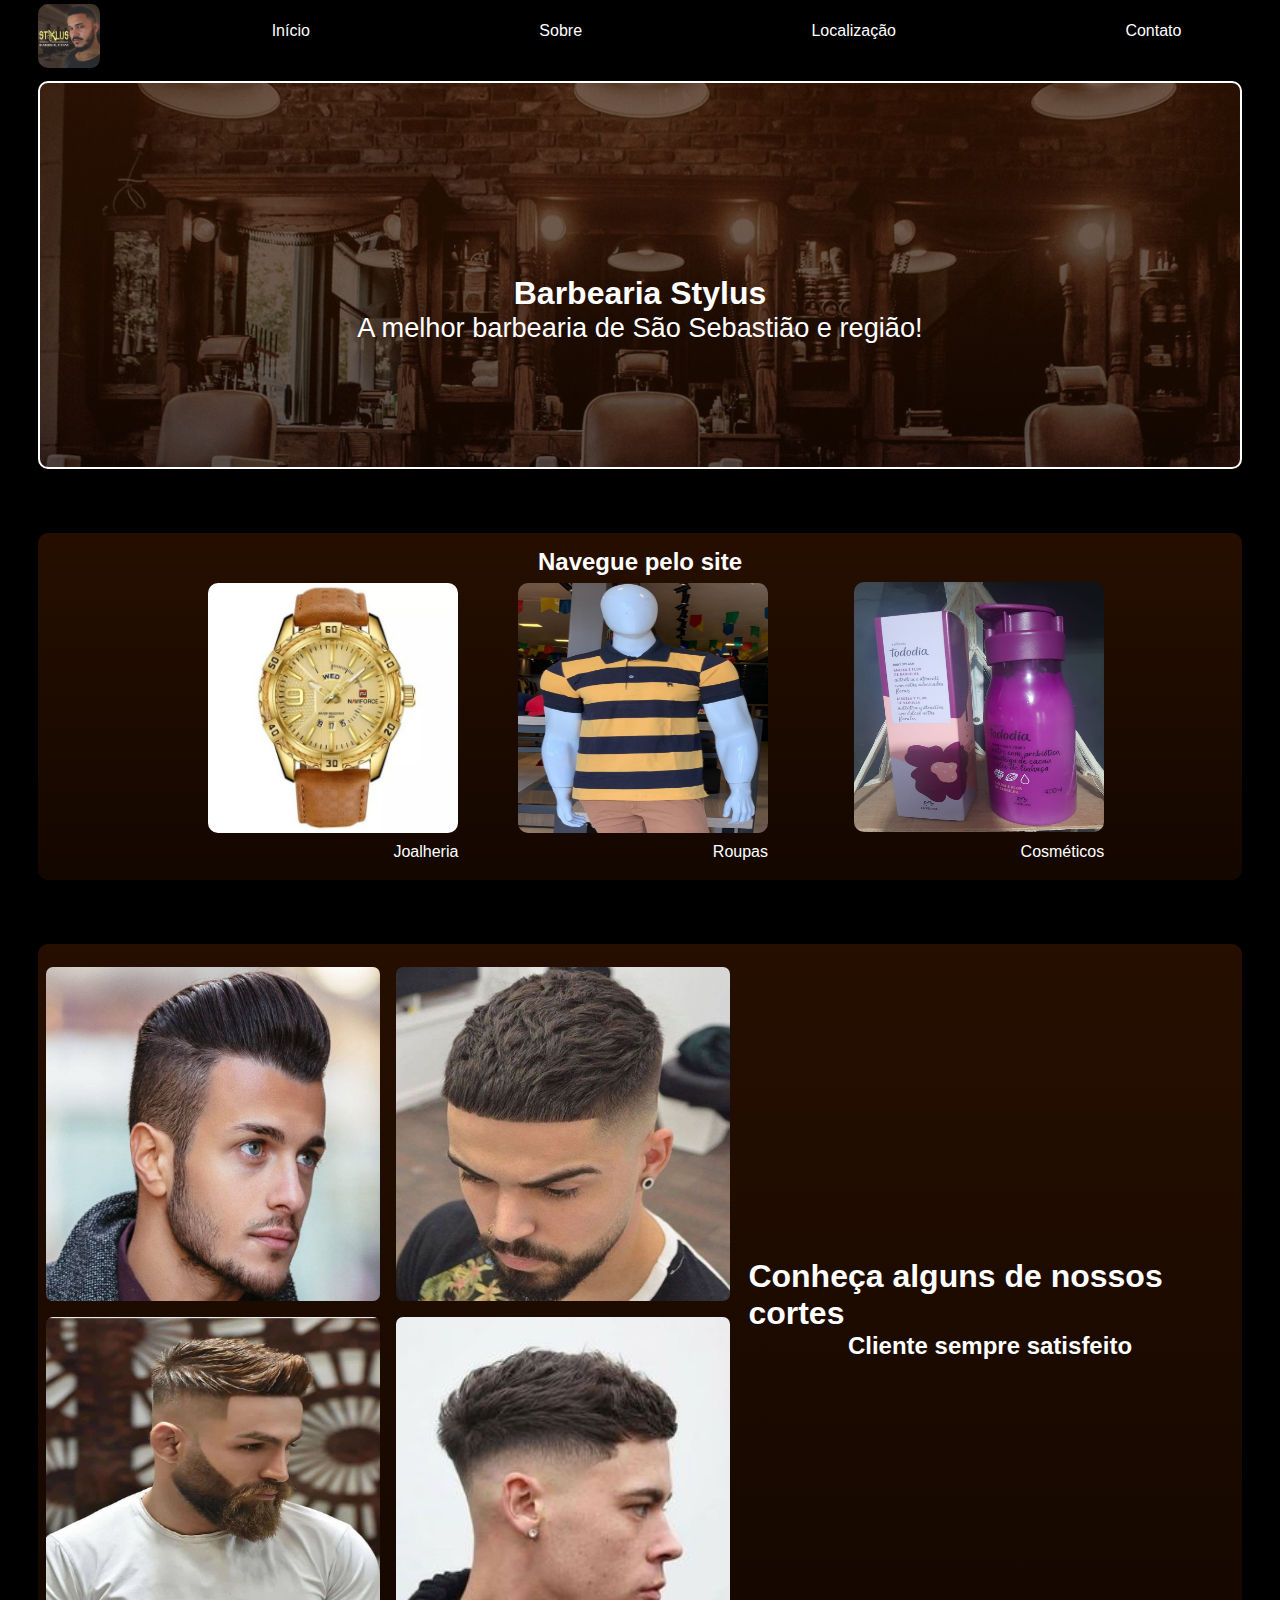
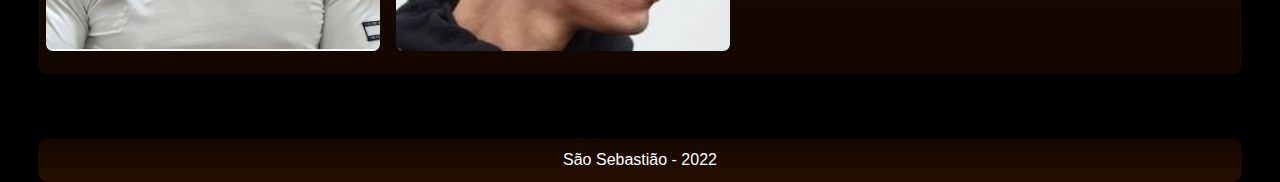
<file: HTML/principal.html>
<!DOCTYPE html>
<html lang="pt-br">

<head>
    <meta charset="UTF-8">
    <meta http-equiv="X-UA-Compatible" content="IE=edge">
    <meta name="viewport" content="width=device-width, initial-scale=1.0">
    <title>Barbearia Stylus</title>

    <link href="../CSS/principal.css" rel="stylesheet">
</head>

<body>

    <div id="container">

        <!-- <div class="centered">
            <div class="blob-1"></div>
            <div class="blob-2"></div>
        </div> -->

        <header>
            <div id="navbar">

                <img src="../IMG/dono.png" />
                <a href="principal.html">Início</a>
                <a href="sobre.html">Sobre</a>
                <a href="localizacao.html">Localização</a>
                <a href="contato.html">Contato</a>

            </div>
        </header>

        <main>
            <div id="principal">
                <h1>Barbearia Stylus</h1>
                <p> A melhor barbearia de São Sebastião e região!</p>
            </div>
    
            <div id="navegacao">
    
                <h2>Navegue pelo site</h2>
    
                <div class="item-foto">
                    <a href="joias.html">
                        <img src="../IMG/joalheria.jpg" width=250 height=250 />
                    </a>
    
                    <a href="joias.html">Joalheria</a>
                </div>
                <div class="item-foto">
                    <a href="roupas.html">
                        <img src="../IMG/roupa.jpg" width=250 height=250 />
                    </a>
    
                    <a href="roupas.html">Roupas</a>
                </div>
               
                <div class="item-foto">
                    <a href="cosmeticos.html">
                        <img src="../IMG/cosmetico.jpg" width=250 height=250 />
                    </a>
    
                    <a href="cosmeticos.html">Cosméticos</a>
                </div>
            </div>
    
            <div id="cortes">
    
                <div id="cortes-lista" >
                    <div id="img-cortes">
                        <img class="image" src="../IMG/corte01.jpg"/>
                        <img class="image" src="../IMG/corte02.jpeg"/>
                    </div>

                    <div id="img-cortes">
                        <img class="image" src="../IMG/corte03.jpeg"/>
                        <img class="image" src="../IMG/corte04.jpeg"/>
                    </div>
                </div>
    
                <div id="texto-cortes">
                    <h1>Conheça alguns de nossos cortes</h1>
                    <h2>Cliente sempre satisfeito</h2>
                </div>
            </div>
        </main>
        
        <footer>
            São Sebastião - 2022
        </footer>
    </div>
</body>

</html>
</file>
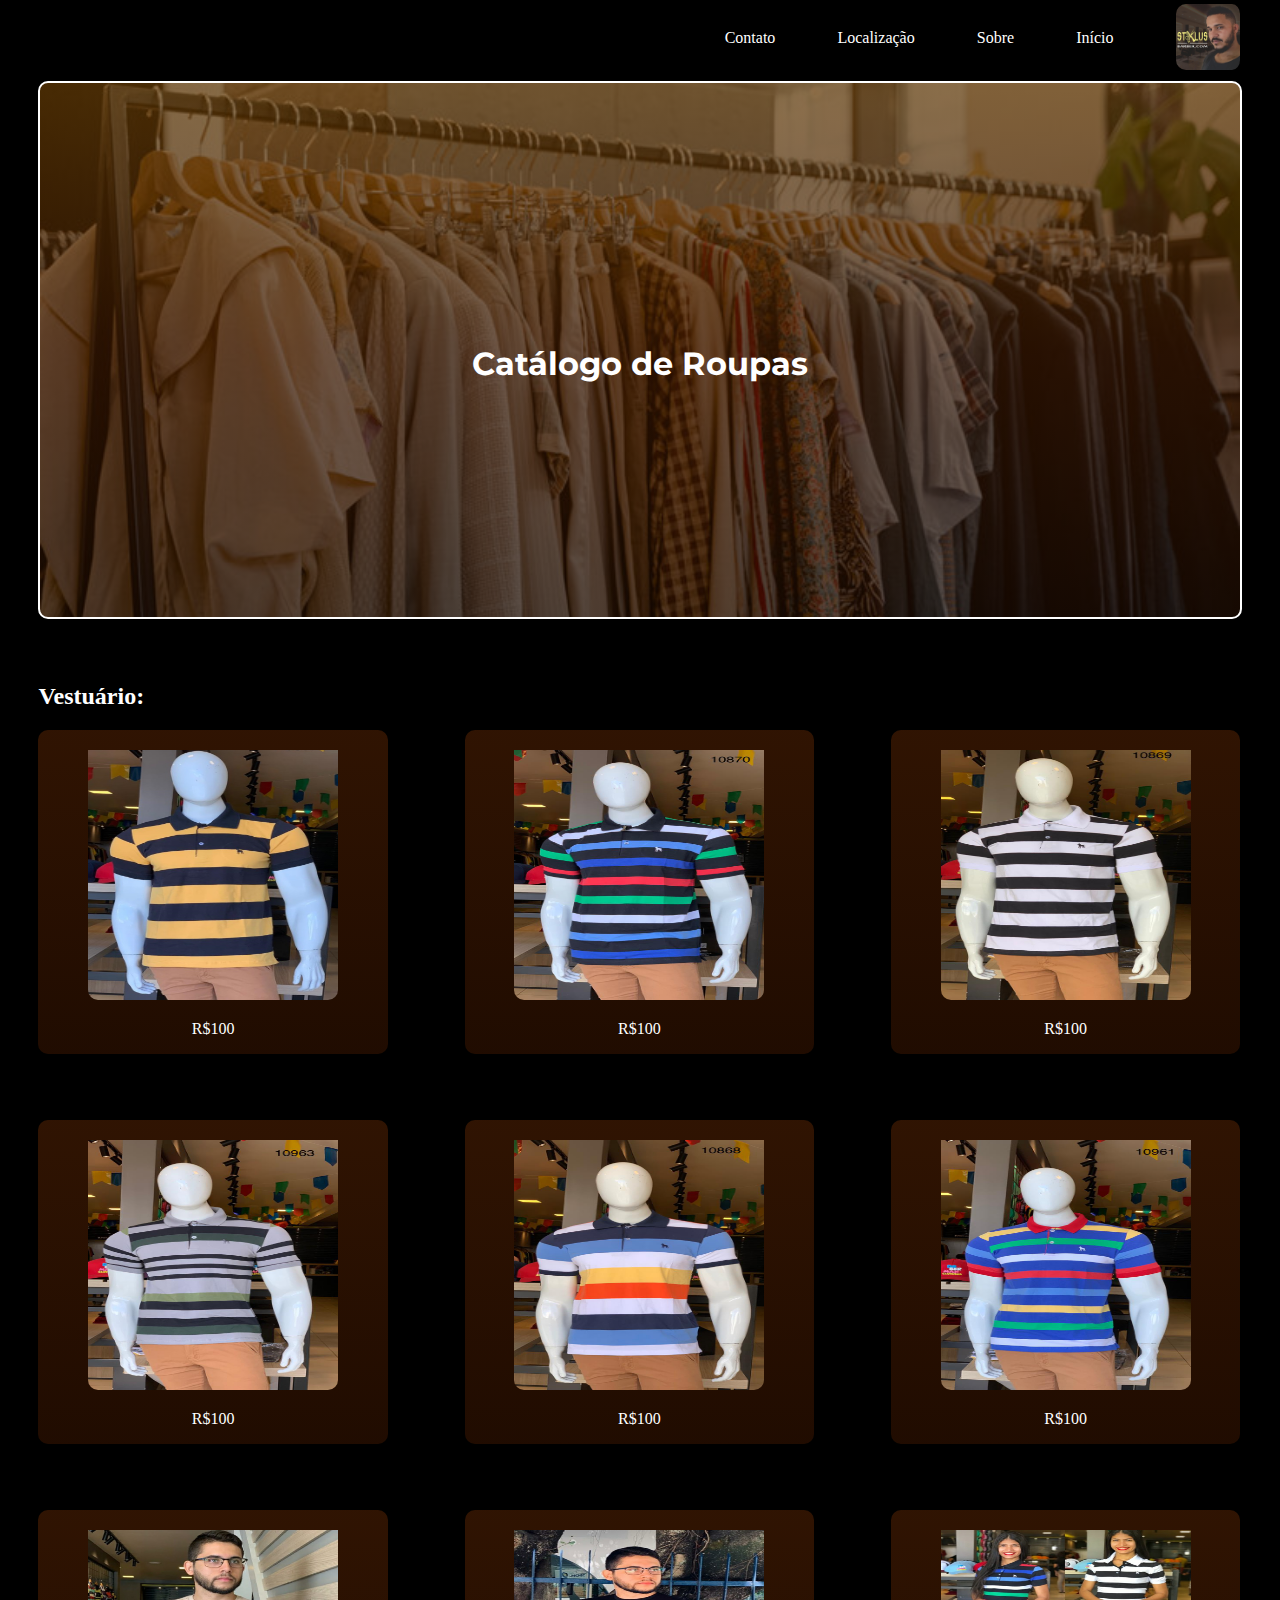
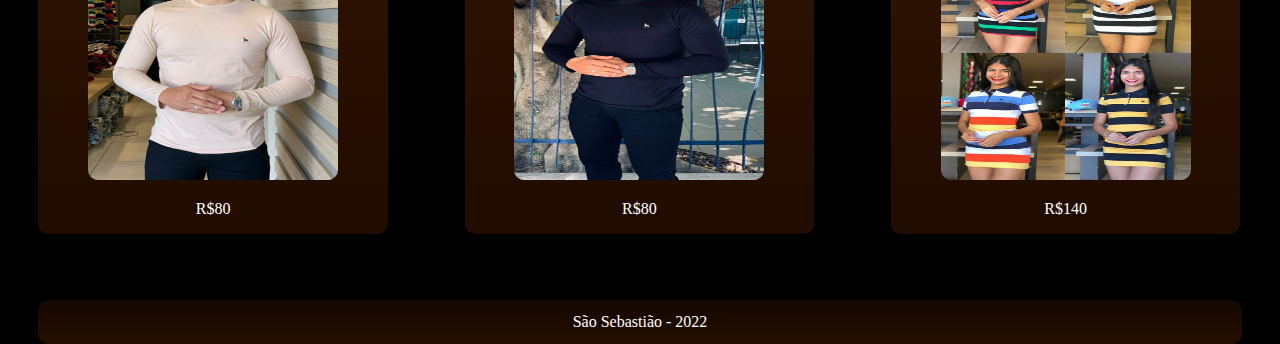
<file: HTML/roupas.html>
<!DOCTYPE html>
<html lang="pt-br">

<head>
    <meta charset="UTF-8">
    <meta http-equiv="X-UA-Compatible" content="IE=edge">
    <meta name="viewport" content="width=device-width, initial-scale=1.0">
    <title>Catálogo - Vestuário</title>

    <link href="../CSS/roupas.css" rel="stylesheet">
</head>

<body>
    <div id="container">

        <div id="navbar">
            <img src="../IMG/dono.png" />
            <a href="../index.html">Início</a>
            <a href="sobre.html">Sobre</a>
            <a href="localizacao.html">Localização</a>
            <a href="contato.html">Contato</a>
        </div>

        <div id="principal">
            <h1>Catálogo de Roupas</h1>
        </div>

        <div id="contato">

            <h2 id="lado">Vestuário:</h2>

            <div class="item-div">
                <a href="./contato.html"><img src="../IMG/roupa.jpg" width= 250 height= 250></a>
                <p id="pp">R$100</p>
            </div>
            <div class="item-div">
                <a href="./contato.html"><img src="../IMG2/roupa1.jpg" width= 250 height= 250></a>
                <p id="pp">R$100</p>
            </div>
            <div class="item-div">
                <a href="./contato.html"><img src="../IMG2/roupa2.jpg" width= 250 height= 250></a>
                <p id="pp">R$100</p>
            </div>
        </div>

        <div>
            <h3>Roupas:</h3>
        </div>

        <div id="contato">
            <div class="item-div">
                <a href="./contato.html"><img src="../IMG2/roupa3.jpg" width= 250 height= 250></a>
                <p id="pp">R$100</p>
            </div>
            <div class="item-div">
                <a href="./contato.html"><img src="../IMG2/roupa4.jpg" width= 250 height= 250></a>
                <p id="pp">R$100</p>
            </div>
            <div class="item-div">
                <a href="./contato.html"><img src="../IMG2/roupa5.jpg" width= 250 height= 250></a>
                <p id="pp">R$100</p>
            </div>
        </div>

        <div>
            <h3>Roupas:</h3>
        </div>

        <div id="contato">
            <div class="item-div">
                <a href="./contato.html"><img src="../IMG2/roupa6.jpg" width= 250 height= 250></a>
                <p id="pp">R$80</p>
            </div>
            <div class="item-div">
                <a href="./contato.html"><img src="../IMG2/roupa7.jpg" width= 250 height= 250></a>
                <p id="pp">R$80</p>
            </div>
            <div class="item-div">
                <a href="./contato.html"><img src="../IMG2/roupa8.jpg" width= 250 height= 250></a>
                <p id="pp">R$140</p>
            </div>
        </div>

        <div>
            <h3>Roupas:</h3>
        </div>

        <div id="footer">
            <footer>
                São Sebastião - 2022
            </footer>
        </div>
    </div>

</body>

</html>
</file>
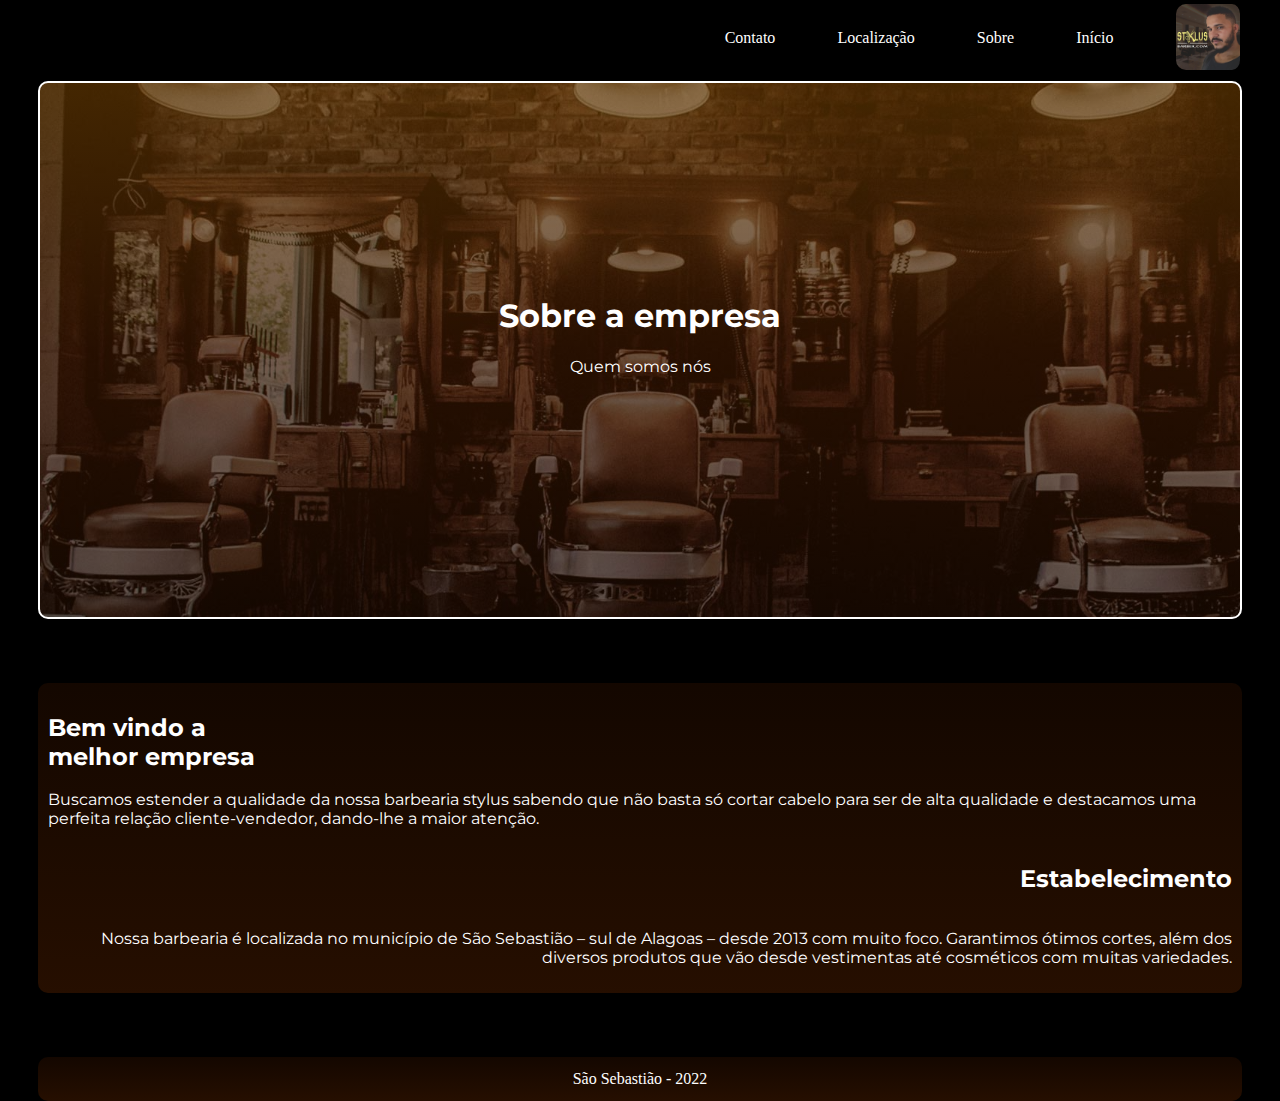
<file: HTML/sobre.html>
<!DOCTYPE html>
<html lang="pt-br">

<head>
    <meta charset="UTF-8">
    <meta http-equiv="X-UA-Compatible" content="IE=edge">
    <meta name="viewport" content="width=device-width, initial-scale=1.0">
    <title>Barbearia Stylus</title>
    <link rel="stylesheet" href="../CSS/sobre.css">
</head>

<body>
    <div id="container">
        <header>
            <div id="navbar">

                <img src="../IMG/dono.png" />
                <a href="../index.html">Início</a>
                <a href="sobre.html">Sobre</a>
                <a href="localizacao.html">Localização</a>
                <a href="contato.html">Contato</a>

            </div>
        </header>

        <main>
            <div id="sobre">
                <h1>Sobre a empresa</h1>
                <p>Quem somos nós</p>
            </div>

            <div id="bemvindo">
                <div>
                    <h2>Bem vindo a <br>melhor empresa</h2>
                    <p>
                        Buscamos estender a qualidade da nossa barbearia stylus sabendo que não basta só cortar cabelo para ser de alta qualidade e destacamos uma perfeita relação cliente-vendedor, dando-lhe a maior atenção.
                    </p>
                </div>

                <div id="bem2">
                    <div>
                        <h2>Estabelecimento</h2>
                        <p>
                            Nossa barbearia é localizada no município de São Sebastião – sul de Alagoas – desde 2013 com muito foco. Garantimos ótimos cortes, além dos diversos produtos que vão desde vestimentas até cosméticos com muitas variedades.
                        </p>
                    </div>
                </div>
            </div>
        </main>

        <footer>
            São Sebastião - 2022
        </footer>

        <div>
</body>

</html>
</file>
<file: CSS/principal.css>
@import url('https://fonts.googleapis.com/css2?family=Montserrat:wght@300&family=Roboto:wght@100&display=swap');

body {
    font-family: 'Tapestry', cursive;
    margin: 0;
    background-color: black;
}

* {
    font-family: Helvetica;
    padding: 0;
    margin: 0;
    box-sizing: border-box;
}

button {
    padding: 0.6rem 1.2rem;
    background-color: #888;
    color: #fff;
    border: none;
    border-radius: 0.25rem;
    cursor: pointer;
    opacity: 0.9;
    font-size: 1rem;
}

#open-modal {
    background: linear-gradient(rgba(54, 21, 0, 0.7), rgba(28, 10, 0, 0.7));
    width: 10rem;
    height: 2.7rem;
    border-radius: 8px;
}

button:hover {
    opacity: 1;
}

#fade {
    position: fixed;
    top: 0;
    left: 0;
    width: 100%;
    height: 100%;
    background-color: rgba(0, 0, 0, 0.6);
    z-index: 5;
}

#modal {
    position: fixed;
    left: 50%;
    top: 50%;
    transform: translate(-50%, -50%);
    width: 500px;
    max-width: 90%;
    background-color: #fff;
    padding: 1.2rem;
    border-radius: 0.5rem;
    z-index: 10;
}

#fade,
#modal {
    transition: 0.5s;
    opacity: 1;
    pointer-events: all;
}

.modal-header {
    display: flex;
    justify-content: space-between;
    align-items: center;
    border-bottom: 1px solid #ccc;
    margin-bottom: 1rem;
    padding-bottom: 1rem;
}

.modal-body p {
    margin-bottom: 1rem;
}

#modal.hide,
#fade.hide {
    opacity: 0;
    pointer-events: none;
}

#modal.hide {
    top: 0;
}

#navbar {
    background-color: black;
    height: 4em;
    margin-right: 3%;
    margin-left: 3%;
    margin-bottom: 1%;
    margin-top: 0.3%;
    display: flex;
    justify-content: space-between;
}

.divs {
    width: 50vw;
    display: flex;
    align-items: center;
}

#buttonC {
    width: 10rem;
    height: 2.7rem;
    border-radius: 8px;

}

#navbar a {
    float: right;
    color: white;
    text-decoration: none;
    position: relative;
    margin-right: 5%;
    margin-top: 1.5%;
}

#navbar img {
    float: right;
    width: 64px;
    border-radius: 10px;
    padding-right: 2px;
}

#principal {
    color: white;
    font-family: 'Montserrat';
    background: linear-gradient(rgba(56, 22, 1, 0.7), rgba(44, 17, 1, 0.7), rgba(24, 8, 0, 0.7)), url('../IMG/barbearia.jpg');
    background-size: 100%;
    text-align: center;
    padding-top: 15%;
    padding-bottom: 15%;
    margin-bottom: 5%;
    margin-left: 3%;
    margin-right: 3%;
    border-radius: 10px;
    height: 150px;
    border: 2px solid white;
}

#principal h1 {
    margin: 0;
}

#principal p {
    font-size: 1.7em;
}

#navegacao {
    font-family: 'Montserrat';
    background: linear-gradient(rgba(54, 21, 0, 0.7), rgba(28, 10, 0, 0.7));
    color: white;
    text-align: center;
    margin-top: 0;
    padding-top: 15px;
    padding-bottom: 15px;
    margin-bottom: 5%;
    margin-left: 3%;
    margin-right: 3%;
    border-radius: 10px;
    /*overflow: scroll;*/
}

#navegacao img,
#sobre img {
    border-radius: 10px;
}

#navegacao a {
    float: right;
    color: white;
    text-decoration: none;
    margin-right: 5%;
    margin-top: 2%;
    position: relative;
}

.item-foto {
    display: inline-block;
    object-fit: cover;
    margin-left: 0;
    text-align: center;
    align-items: center;
}

a {
    margin-right: 0;
    margin-top: 0;
    position: relative;
}

#sobre h2,
p {
    margin-bottom: 3%;
}

#cortes {
    font-family: 'Montserrat';
    background: linear-gradient(rgba(54, 21, 0, 0.7), rgba(28, 10, 0, 0.7));
    color: white;
    padding-top: 15px;
    padding-bottom: 15px;
    margin-bottom: 5%;
    margin-left: 3%;
    margin-right: 3%;
    border-radius: 10px;
    display: flex;
    justify-content: center;
    align-items: center;
}

#cortes-lista {
    display: flex;
    flex-direction: column;
}

#img-cortes {
    display: flex;
}

#cortes-lista img {
    border-radius: 15px;
    padding: 8px;
}

#texto-cortes {
    padding: 10px;
    width: 50%;
    height: 100%;
    display: flex;
    justify-content: center;
    align-items: center;
    flex-direction: column;
}

.image {
    width: 350px;
    height: 350px;
}

footer {
    /* vermelho (E3), verde (BA), azul (B3) */
    background: linear-gradient(to top, rgba(54, 21, 0, 0.7), rgba(28, 10, 0, 0.7));
    text-align: center;
    padding: 1%;
    color: white;
    margin-left: 3%;
    margin-right: 3%;
    border-radius: 10px;
    height: none;
}

/* Animação de traço nas opções da barra de navegação */
a:before {
    content: "";
    width: 100%;
    height: 1px;
    position: absolute;
    bottom: 0;
    left: 0;
    background-color: rgb(255, 255, 255);
    visibility: hidden;
    -webkit-transform: scaleX(0);
    transform: scaleX(0);
    -webkit-transition: all 0.3s ease-in-out 0s;
    transition: all 0.3s ease-in-out 0s;
}

a:hover:before {
    visibility: visible;
    -webkit-transform: scaleX(1);
    transform: scaleX(1);
}

/* efeito de ir aparecendo(opacidade) */
@keyframes fadeIn {
    0% {
        opacity: 0;
    }

    100% {
        opacity: 1;
    }
}

#container {
    -webkit-animation: fadeIn 2s ease-in-out;
    -moz-animation: fadeIn 2s ease-in-out;
    -o-animation: fadeIn 2s ease-in-out;
    animation: fadeIn 2s ease-in-out;
}

@media screen and (max-width: 1400) {
    .image {
        width: 200px;
        height: 200px;
    }
}

@media screen and (max-width: 400px) {
    .image {
        width: 130px;
        height: 130px;
    }
}


/* Animação de loading */
/* .centered {
    width: 400px;
    height: 400px;
    position: absolute;
    top: 50%;
    left: 50%;
    transform: translate(-50%, -50%);
    background: #000;
    filter: blur(10px) contrast(20);
}

.blob-1,
.blob-2 {
    width: 70px;
    height: 70px;
    position: absolute;
    background: #fff;
    border-radius: 50%;
    top: 50%;
    left: 50%;
    transform: translate(-50%, -50%);
}

.blob-1 {
    left: 20%;
    animation-name: osc-l;
    animation-duration: 5s;
    animation-iteration-count: 5s;
    animation-delay: .3s;
    animation-timing-function: ease;
}

.blob-2 {
    left: 80%;
    animation-name: osc-r;
    animation-duration: 5s;
    animation-iteration-count: 5s;
    animation-delay: .3s;
    animation-timing-function: ease;
    background: #0ff;
}

@keyframes osc-l {
    0% {
        left: 20%;
    }

    50% {
        left: 50%;
    }

    100% {
        left: 20%;
    }
}

@keyframes osc-r {
    0% {
        left: 80%;
    }

    50% {
        left: 50%;
    }

    100% {
        left: 80%;
    }
} */
</file>
<file: CSS/localizacao.css>
@import url('https://fonts.googleapis.com/css2?family=Montserrat:wght@300&family=Roboto:wght@100&display=swap');

body {
    font-family: 'Tapestry', cursive;
    margin: 0;
    background-color: black;
}

#navbar {
    background-color: black;
    height: 4em;
    margin-right: 3%;
    margin-bottom: 1%;
    margin-top: 0.3%;
}

#navbar a {
    float: right;
    color: white;
    text-decoration: none;
    position: relative;
    margin-right: 5%;
    margin-top: 2%;
}

#navbar img {
    float: right;
    width: 64px;
    border-radius: 10px;
    padding-right: 2px;
}

#localizacao {
    color: white;
    font-family: 'Montserrat';
    background: linear-gradient(rgba(96, 54, 1, 0.7), rgba(54, 21, 0, 0.7), rgba(28, 10, 0, 0.7)), url('../IMG/barbearia.jpg');
    background-size: 100%;
    text-align: center;
    padding-top: 15%;
    padding-bottom: 15%;
    margin-bottom: 5%;
    margin-left: 3%;
    margin-right: 3%;
    border-radius: 10px;
    border: 2px white solid;
    height: 150px;
}

#principal h1 {
    margin: 0;
}

#principal p {
    font-size: 1.7em;
}

#mapa{
    text-align: center;
    background: linear-gradient(to top, rgba(54, 21, 0, 0.7), rgba(28, 10, 0, 0.7));
    margin-left: 30%;
    margin-right: 30%;
    border-radius: 10px;
    padding: 5px 0 5px 0;
}

#mapa iframe{
    padding: 18px 0 18px 0;
}

footer {
    /* vermelho (E3), verde (BA), azul (B3) */
    background: linear-gradient(to top, rgba(54, 21, 0, 0.7), rgba(28, 10, 0, 0.7));
    text-align: center;
    padding: 1%;
    color: white;
    margin-left: 3%;
    margin-right: 3%;
    margin-top: 5%;
    border-radius: 10px;
    height: none;
}

/* Animação de traço nas opções da barra de navegação */
a:before {
    content: "";
    width: 100%;
    height: 1px;
    position: absolute;
    bottom: 0;
    left: 0;
    background-color: rgb(255, 255, 255);
    visibility: hidden;
    -webkit-transform: scaleX(0);
    transform: scaleX(0);
    -webkit-transition: all 0.3s ease-in-out 0s;
    transition: all 0.3s ease-in-out 0s;
}

a:hover:before {
    visibility: visible;
    -webkit-transform: scaleX(1);
    transform: scaleX(1);
}

/* efeito de ir aparecendo(opacidade) */
@keyframes fadeIn {
    0% {opacity: 0;}
    100% {opacity: 1;}
}

#container {
    -webkit-animation: fadeIn 2s ease-in-out;
    -moz-animation: fadeIn 2s ease-in-out;
    -o-animation: fadeIn 2s ease-in-out;
    animation: fadeIn 2s ease-in-out;
}
</file>
<file: CSS/contato.css>
body {
    font-family: 'Tapestry', cursive;
    margin: 0;
    background-color: black;
    color: white;
}

#navbar {
    background-color: black;
    height: 4em;
    margin-right: 3%;
    margin-bottom: 1%;
    margin-top: 0.3%;
}

#navbar a {
    float: right;
    color: white;
    text-decoration: none;
    margin-right: 5%;
    margin-top: 2%;
    position: relative;
}

#navbar img {
    float: right;
    width: 64px;
    border-radius: 10px;
    padding-right: 2px;
}

#principal {
    color: white;
    font-family: 'Montserrat';
    font-size: 150%;
    background: linear-gradient(rgba(56, 22, 1, 0.7), rgba(44, 17, 1, 0.7), rgba(24, 8, 0, 0.7)), url('../IMG/barbearia.jpg');
    background-size: 100%;
    padding-top: 10%;
    padding-bottom: 15%;
    padding-left: 7%;
    margin-bottom: 3%;
    margin-left: 3%;
    margin-right: 3%;
    border-radius: 10px;
    height: 200px;
    overflow: hidden;
    border: 2px solid white;
}

#texto {
    margin-left: 3%;
    margin-right: 3%;
}

#texto p {
    margin-top: 5%;
    text-align: center;
}

/* #contato{
    margin-top: 3%;
    height: none;
    width: none;
} */

.item-div {
    float: left;
    width: 18%;
    margin-left: 1.5%;
    background: linear-gradient(rgba(54, 21, 0, 0.7), rgba(28, 10, 0, 0.7));
    margin-bottom: 10px;
    margin-left: 3%;
    margin-right: 3%;
    margin-bottom: 3%;
    text-align: center;
    border-radius: 10px;
}

.item-div button {
    margin-bottom: 10px;
    border-radius: 6px;
    border: none;
    width: 110px;
    height: 30px;
    color: white;
    cursor: pointer;
}

#btn4 {
    background-color: #2d4b8b;
}
.item-div #btn3 {
    background-color: #34af23;
}
.item-div #btn2 {
    background: linear-gradient(#8f238f, #d445d4, #c2a23b);
}
.item-div #btn1 {
    background-color: #db4a39;
}

#pp {
    text-align: center;
}

#ppp {
    padding-left: 10px;
}

#lado {
    margin-top: 2%;
    margin-left: 3%;
    margin-right: 3%;
}

footer {
    /* vermelho (E3), verde (BA), azul (B3) */
    background: linear-gradient(to top, rgba(54, 21, 0, 0.7), rgba(28, 10, 0, 0.7));
    text-align: center;
    padding: 1%;
    color: white;
    margin-left: 3%;
    margin-right: 3%;
    margin-top: 5%;
    border-radius: 10px;
    height: none;
}

form {
    padding-top: 3%;
    margin-left: 3%;
    margin-right: 3%;
    text-align: center;
}

#textoo {
    margin-top: none;
    margin-left: none;
    margin-right: none;
    height: none;
    width: none;
}

#textoo p {
    margin-top: none;
    text-align: center;
    height: 100%;
    width: 100%;
    display: inline-block;
}

#text {
    height: 25px;
    width: 50%;
    border-radius: 5px;
}

#textoo button {
    height: 30px;
    width: 60px;
    border-radius: 5px;
    color: rgb(49, 75, 223);
    border: 1.5px solid rgb(49, 75, 223);
    cursor: pointer;
}

#textoo button:hover {
    height: 30px;
    width: 60px;
    border-radius: 5px;
    color: white;
    border: 1px solid rgb(49, 75, 223);
    background-color: rgb(49, 75, 223);
}

/* https://loja.cafeorfeu.com.br/institucional/quem-somos
https://quierocafe.com.br/fale-conosco/ */

/* efeito de ir aparecendo(opacidade) */
@keyframes fadeIn {
    0% {opacity: 0;}
    100% {opacity: 1;}
}

#container {
    -webkit-animation: fadeIn 2s ease-in-out;
    -moz-animation: fadeIn 2s ease-in-out;
    -o-animation: fadeIn 2s ease-in-out;
    animation: fadeIn 2s ease-in-out;
}

/* Animação de traço nas opções da barra de navegação */
#navbar a:before {
    content: "";
    width: 100%;
    height: 1px;
    position: absolute;
    bottom: 0;
    left: 0;
    background-color: rgb(255, 255, 255);
    visibility: hidden;
    -webkit-transform: scaleX(0);
    transform: scaleX(0);
    -webkit-transition: all 0.3s ease-in-out 0s;
    transition: all 0.3s ease-in-out 0s;
}

#navbar a:hover:before {
    visibility: visible;
    -webkit-transform: scaleX(1);
    transform: scaleX(1);
}
</file>
<file: CSS/cosmeticos.css>
@import url('https://fonts.googleapis.com/css2?family=Montserrat:wght@300&family=Roboto:wght@100&display=swap');

body {
    font-family: 'Tapestry', cursive;
    margin: 0;
    background-color: black;
}

#navbar {
    background-color: black;
    height: 4em;
    margin-right: 3%;
    margin-bottom: 1%;
    margin-top: 0.3%;
}

#navbar a {
    float: right;
    color: white;
    text-decoration: none;
    margin-right: 5%;
    margin-top: 2%;
    position: relative;
}

#navbar img {
    float: right;
    width: 64px;
    border-radius: 10px;
    padding-right: 2px;
}


#principal {
    color: white;
    font-family: 'Montserrat';
    background: linear-gradient(rgba(96, 54, 1, 0.7), rgba(54, 21, 0, 0.7), rgba(28, 10, 0, 0.7)), url('../IMG/cosmeticosHeade.jpg');
    background-size: 100%;
    text-align: center;
    padding-top: 15%;
    padding-bottom: 15%;
    margin-bottom: 5%;
    margin-left: 3%;
    margin-right: 3%;
    border-radius: 10px;
    border: 2px white solid;
    height: 150px;
}

#principal h1{
    padding-top: 4%;
    text-align: center;
}

.item-div{
    float: left;
    width: 27.3%;
    background: linear-gradient( rgba(68, 28, 3, 0.7), rgba(46, 17, 1, 0.7));
    margin-left: 3%;
    margin-right: 3%;
    margin-bottom: 2%;
    border-radius: 10px;
    text-align: center;
    height: none;
    overflow: none;
}

.item-div a{
    position: relative;
    cursor: pointer;
}
#pp{
    text-align: center;
    color: white;
}

#lado{
    margin-top: 2%;
    margin-left: 3%;
    margin-right: 3%;
    color: white;
}

#contato img{
    padding-top: 20px;
    padding-bottom: none;
    border-radius: 10px;
}

footer {
    /* vermelho (E3), verde (BA), azul (B3) */
    background: linear-gradient( to top, rgba(54, 21, 0, 0.7), rgba(28, 10, 0, 0.7));
    text-align: center;
    padding: 1%;
    color: white;
    margin-left: 3%;
    margin-right: 3%;
    border-radius: 10px;
    height: none;
}

/* efeito de ir aparecendo(opacidade) */
@keyframes fadeIn {
    0% {opacity: 0;}
    100% {opacity: 1;}
}

#container {
    -webkit-animation: fadeIn 2s ease-in-out;
    -moz-animation: fadeIn 2s ease-in-out;
    -o-animation: fadeIn 2s ease-in-out;
    animation: fadeIn 2s ease-in-out;
}

/* Animação de traço nas opções da barra de navegação */
a:before{
    content: "";
    width: 100%;
    height: 1px;
    position: absolute;
    bottom: 0;
    left: 0;
    background-color: rgb(255, 255, 255);
    visibility: hidden;
    -webkit-transform: scaleX(0);
    transform: scaleX(0);
    -webkit-transition: all 0.3s ease-in-out 0s;
    transition: all 0.3s ease-in-out 0s;
}

a:hover:before {
    visibility: visible;
    -webkit-transform: scaleX(1);
    transform: scaleX(1);
}
</file>
<file: CSS/joalheria.css>
@import url('https://fonts.googleapis.com/css2?family=Montserrat:wght@300&family=Roboto:wght@100&display=swap');

body {
    font-family: 'Tapestry', cursive;
    margin: 0;
    background-color: black;
}

#navbar {
    background-color: black;
    height: 4em;
    margin-right: 3%;
    margin-bottom: 1%;
    margin-top: 0.3%;
}

#navbar a {
    float: right;
    color: white;
    text-decoration: none;
    margin-right: 5%;
    margin-top: 2%;
    position: relative;
}

#navbar img {
    float: right;
    width: 64px;
    border-radius: 10px;
    padding-right: 2px;
}

#principal {
    color: white;
    font-family: 'Montserrat';
    background: linear-gradient(rgba(96, 54, 1, 0.7), rgba(54, 21, 0, 0.7), rgba(28, 10, 0, 0.7)), url('../IMG/joalheriaHeader.jpg');
    background-size: 100%;
    text-align: center;
    padding-top: 15%;
    padding-bottom: 15%;
    margin-bottom: 5%;
    margin-left: 3%;
    margin-right: 3%;
    border-radius: 10px;
    border: 2px white solid;
    height: 150px;
}

#principal h1{
    padding-top: 4%;
    text-align: center;
}

.item-div{
    float: left;
    width: 27.3%;
    background: linear-gradient( rgba(68, 28, 3, 0.7), rgba(46, 17, 1, 0.7));
    margin-left: 3%;
    margin-right: 3%;
    margin-bottom: 2%;
    border-radius: 10px;
    text-align: center;
    height: none;
    overflow: none;
}

.item-div a{
    position: relative;
    cursor: pointer;
}
#pp{
    text-align: center;
    color: white;
}

#lado{
    margin-top: 2%;
    margin-left: 3%;
    margin-right: 3%;
    color: white;
}

#contato img{
    padding-top: 20px;
    padding-bottom: none;
    border-radius: 10px;
}

footer {
    /* vermelho (E3), verde (BA), azul (B3) */
    background: linear-gradient( to top, rgba(54, 21, 0, 0.7), rgba(28, 10, 0, 0.7));
    text-align: center;
    padding: 1%;
    color: white;
    margin-left: 3%;
    margin-right: 3%;
    border-radius: 10px;
    height: none;
}

/* efeito de ir aparecendo(opacidade) */
@keyframes fadeIn {
    0% {opacity: 0;}
    100% {opacity: 1;}
}

#container {
    -webkit-animation: fadeIn 2s ease-in-out;
    -moz-animation: fadeIn 2s ease-in-out;
    -o-animation: fadeIn 2s ease-in-out;
    animation: fadeIn 2s ease-in-out;
}

/* Animação de traço nas opções da barra de navegação */
a:before{
    content: "";
    width: 100%;
    height: 1px;
    position: absolute;
    bottom: 0;
    left: 0;
    background-color: rgb(255, 255, 255);
    visibility: hidden;
    -webkit-transform: scaleX(0);
    transform: scaleX(0);
    -webkit-transition: all 0.3s ease-in-out 0s;
    transition: all 0.3s ease-in-out 0s;
}

a:hover:before {
    visibility: visible;
    -webkit-transform: scaleX(1);
    transform: scaleX(1);
}
</file>
<file: CSS/estilo1.css>
html, body{
    width: 100%;
    height: 100%;
    margin: 0;
    color: gold;
    background-color: white;
}

header{
    box-shadow: 0 0 40px 0 rgba(0, 0, 0, 0.5);
    background-color: white;
    display: block;
}

header div{
    height: 4em;
    background-color: white;
    margin: 0 100px 0 100px;

    margin-bottom: 3%;

    display: flex;
    justify-content: space-between;
    align-items: center;

}

header div #d1 img{
    width: 64px;
    height: 90%;
    border: 1px solid white;
}
 
header div #d1{
    margin: 0 0 0 10px;
}

header div #d2{
    margin: 0;
    width: 45%;
}


header div #d3{
    /* flex-direction: row; */
    width: 30%;
    margin: 0 10px 0 10px;
    justify-content: space-between;
}

header div #d3 button{
    width: 150px;
    height: 50px;
    background-color: gold;
    color: white;
    border-radius: 25px;
    border: none;
    cursor: pointer;
}

header div #d3 button:hover{
    background-color: rgb(224, 193, 17);
    transition: all 1650ms;
}

main #d4{
    display: flex;
    justify-content: space-between;
    height: 510px;
    margin: 0 100px 0 100px;
}

main #d5{
    width: 50%;
    flex-direction: column;
    display: flex;
    justify-content: space-between;
}

main #d6{
    width: 30%;
}

main #d6 img{
    width: 100%;
    height: 100%;
}

#d7{
    height: 30%;
}

#d8{
    padding-top: 40px;
}

main #d4 #d5 #d7 button{
    width: 220px;
    height: 50px;
    background-color: gold;
    color: white;
    border-radius: 25px;
    border: none;
    cursor: pointer;
}

main #d4 #d5 #d7{
    display: flex;
    justify-content: space-between;
}

main #d4 #d5 #d7 button:hover{
    background-color: rgb(224, 193, 17);
    transition: all 350ms;
}


footer{
    width: 100%;
    background-color: white;
    text-align: center;
}
</file>
<file: CSS/roupas.css>
@import url('https://fonts.googleapis.com/css2?family=Montserrat:wght@300&family=Roboto:wght@100&display=swap');

body {
    font-family: 'Tapestry', cursive;
    margin: 0;
    background-color: black;
}

#navbar {
    background-color: black;
    height: 4em;
    margin-right: 3%;
    margin-bottom: 1%;
    margin-top: 0.3%;
}

#navbar a {
    float: right;
    color: white;
    text-decoration: none;
    margin-right: 5%;
    margin-top: 2%;
    position: relative;
}

#navbar img {
    float: right;
    width: 64px;
    border-radius: 10px;
    padding-right: 2px;
}

#principal {
    color: white;
    font-family: 'Montserrat';
    background: linear-gradient(rgba(96, 54, 1, 0.7), rgba(54, 21, 0, 0.7), rgba(28, 10, 0, 0.7)), url('../IMG/roupasHeader.jpg');
    background-size: 100%;
    text-align: center;
    padding-top: 15%;
    padding-bottom: 15%;
    margin-bottom: 5%;
    margin-left: 3%;
    margin-right: 3%;
    border-radius: 10px;
    border: 2px white solid;
    height: 150px;
}

#principal h1{
    padding-top: 4%;
    text-align: center;
}

.item-div{
    float: left;
    width: 27.3%;
    background: linear-gradient( rgba(68, 28, 3, 0.7), rgba(46, 17, 1, 0.7));
    margin-left: 3%;
    margin-right: 3%;
    margin-bottom: 2%;
    border-radius: 10px;
    text-align: center;
    height: none;
    overflow: none;
}

.item-div a{
    position: relative;
    cursor: pointer;
}

#pp{
    text-align: center;
    color: white;
}

#lado{
    margin-top: 2%;
    margin-left: 3%;
    margin-right: 3%;
    color: white;
}

#contato img{
    padding-top: 20px;
    padding-bottom: none;
    border-radius: 10px;
}

footer {
    /* vermelho (E3), verde (BA), azul (B3) */
    background: linear-gradient( to top, rgba(54, 21, 0, 0.7), rgba(28, 10, 0, 0.7));
    text-align: center;
    padding: 1%;
    color: white;
    margin-left: 3%;
    margin-right: 3%;
    border-radius: 10px;
    height: none;
}

/* efeito de ir aparecendo(opacidade) */
@keyframes fadeIn {
    0% {opacity: 0;}
    100% {opacity: 1;}
}

#container {
    -webkit-animation: fadeIn 2s ease-in-out;
    -moz-animation: fadeIn 2s ease-in-out;
    -o-animation: fadeIn 2s ease-in-out;
    animation: fadeIn 2s ease-in-out;
}

/* Animação de traço nas opções da barra de navegação */
a:before{
    content: "";
    width: 100%;
    height: 1px;
    position: absolute;
    bottom: 0;
    left: 0;
    background-color: rgb(255, 255, 255);
    visibility: hidden;
    -webkit-transform: scaleX(0);
    transform: scaleX(0);
    -webkit-transition: all 0.3s ease-in-out 0s;
    transition: all 0.3s ease-in-out 0s;
}

a:hover:before {
    visibility: visible;
    -webkit-transform: scaleX(1);
    transform: scaleX(1);
}
</file>
<file: CSS/sobre.css>
@import url('https://fonts.googleapis.com/css2?family=Montserrat:wght@300&family=Roboto:wght@100&display=swap');

body {
    font-family: 'Tapestry', cursive;
    margin: 0;
    background-color: black;
}

#navbar {
    background-color: black;
    height: 4em;
    margin-right: 3%;
    margin-bottom: 1%;
    margin-top: 0.3%;
}

#navbar a {
    float: right;
    color: white;
    text-decoration: none;
    position: relative;
    margin-right: 5%;
    margin-top: 2%;
}

#navbar img {
    float: right;
    width: 64px;
    border-radius: 10px;
    padding-right: 2px;
}

#sobre {
    color: white;
    font-family: 'Montserrat';
    background: linear-gradient(rgba(96, 54, 1, 0.7), rgba(54, 21, 0, 0.7), rgba(28, 10, 0, 0.7)), url('../IMG/barbearia.jpg');
    background-size: 100%;
    text-align: center;
    padding-top: 15%;
    padding-bottom: 15%;
    margin-bottom: 5%;
    margin-left: 3%;
    margin-right: 3%;
    border-radius: 10px;
    border: 2px white solid;
    height: 150px;
}

#bemvindo {
    background: linear-gradient(to top, rgba(54, 21, 0, 0.7), rgba(28, 10, 0, 0.7));
    color: white;
    font-family: 'Montserrat';
    margin-left: 3%;
    margin-right: 3%;
    padding: 10px;
    border-radius: 10px;
    display: flex;
    flex-direction: column;
}

#bemvindo #bem2 h2{
    float: right;
}

#bemvindo #bem2 div{
    display: flex;
    flex-direction: column;
    text-align: right;
}

footer {
    /* vermelho (E3), verde (BA), azul (B3) */
    background: linear-gradient(to top, rgba(54, 21, 0, 0.7), rgba(28, 10, 0, 0.7));
    text-align: center;
    padding: 1%;
    color: white;
    margin-left: 3%;
    margin-right: 3%;
    margin-top: 5%;
    border-radius: 10px;
    height: none;
}

/* Animação de traço nas opções da barra de navegação */
a:before {
    content: "";
    width: 100%;
    height: 1px;
    position: absolute;
    bottom: 0;
    left: 0;
    background-color: rgb(255, 255, 255);
    visibility: hidden;
    -webkit-transform: scaleX(0);
    transform: scaleX(0);
    -webkit-transition: all 0.3s ease-in-out 0s;
    transition: all 0.3s ease-in-out 0s;
}

a:hover:before {
    visibility: visible;
    -webkit-transform: scaleX(1);
    transform: scaleX(1);
}
</file>
